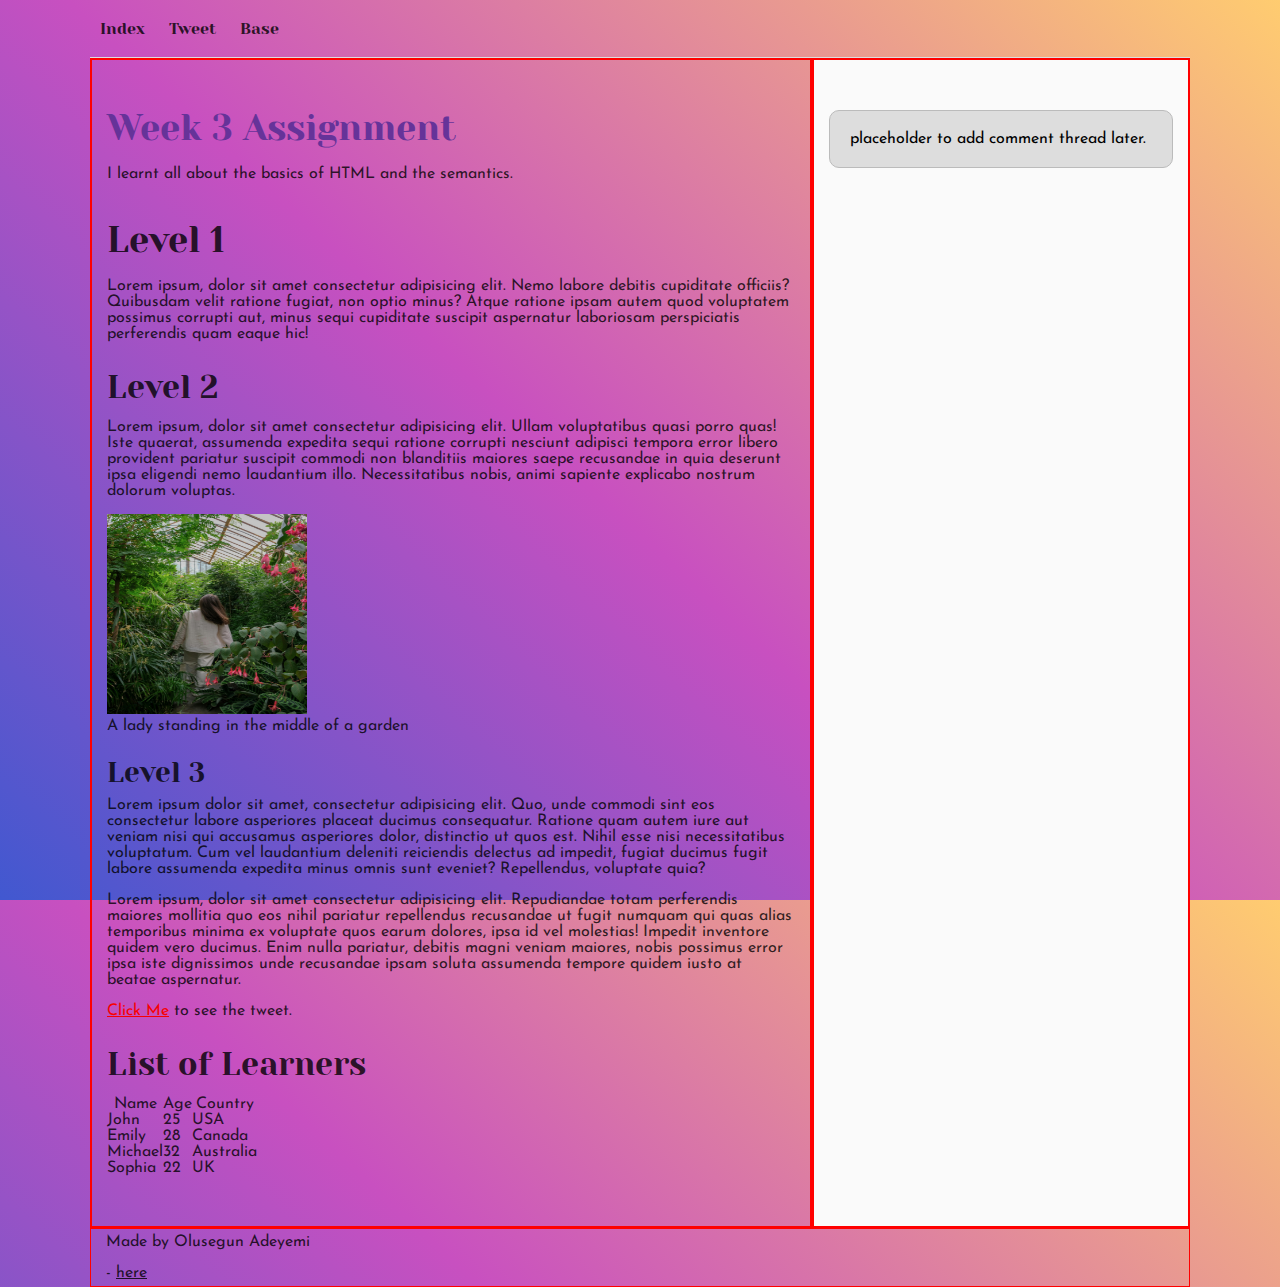
<file: css_basic/index.html>
<!DOCTYPE html>
<html lang="en">
<head>
    <meta charset="UTF-8">
    <meta name="viewport" content="width=device-width, initial-scale=1.0">
    <title>My First HTML Practice</title>
    <link rel="stylesheet" href="styles.css">
    <link rel="stylesheet" href="base.css">
    <style>
        img {
            width: 200px;
            height: 200px;
        }
    </style>
</head>
<body class="works_on_smartphone">
    <header>
        <nav>
            <ul>
                <li><a href="index.html">Index</a></li>
                <li><a href="tweets.html">Tweet</a></li>
                <li><a href="base_index.html">Base</a></li>
            </ul>
        </nav>
    </header>

    <main>
        <article>
            <h1 class="title">Week 3 Assignment</h1>
            <p>I learnt all about the basics of HTML and the semantics.</p>

            <h1>Level 1</h1>
            <p>Lorem ipsum, dolor sit amet consectetur adipisicing elit. Nemo labore debitis cupiditate officiis? Quibusdam velit ratione fugiat, non optio minus? Atque ratione ipsam autem quod voluptatem possimus corrupti aut, minus sequi cupiditate suscipit aspernatur laboriosam perspiciatis perferendis quam eaque hic!</p>

            <h2>Level 2</h2>
            <p>Lorem ipsum, dolor sit amet consectetur adipisicing elit. Ullam voluptatibus quasi porro quas! Iste quaerat, assumenda expedita sequi ratione corrupti nesciunt adipisci tempora error libero provident pariatur suscipit commodi non blanditiis maiores saepe recusandae in quia deserunt ipsa eligendi nemo laudantium illo. Necessitatibus nobis, animi sapiente explicabo nostrum dolorum voluptas.</p>
            <figure>
                <a href="https://images.pexels.com/photos/11154667/pexels-photo-11154667.jpeg?auto=compress&cs=tinysrgb&w=1260&h=750&dpr=2"></a>
                <img src="garden.jpg" alt="A garden">
                <figcaption>A lady standing in the middle of a garden</figcaption>
            </figure>
    
            <h3>Level 3</h3>
            <p>Lorem ipsum dolor sit amet, consectetur adipisicing elit. Quo, unde commodi sint eos consectetur labore asperiores placeat ducimus consequatur. Ratione quam autem iure aut veniam nisi qui accusamus asperiores dolor, distinctio ut quos est. Nihil esse nisi necessitatibus voluptatum. Cum vel laudantium deleniti reiciendis delectus ad impedit, fugiat ducimus fugit labore assumenda expedita minus omnis sunt eveniet? Repellendus, voluptate quia?</p>
            <p>Lorem ipsum, dolor sit amet consectetur adipisicing elit. Repudiandae totam perferendis maiores mollitia quo eos nihil pariatur repellendus recusandae ut fugit numquam qui quas alias temporibus minima ex voluptate quos earum dolores, ipsa id vel molestias! Impedit inventore quidem vero ducimus. Enim nulla pariatur, debitis magni veniam maiores, nobis possimus error ipsa iste dignissimos unde recusandae ipsam soluta assumenda tempore quidem iusto at beatae aspernatur.</p>

            <p><a href="tweets.html">Click Me</a> to see the tweet.</p>

            <h2>List of Learners</h2>
            <table>
                <thead>
                    <tr>
                        <th>Name</th>
                        <th>Age</th>
                        <th>Country</th>
                    </tr>
                </thead>

                <tbody>
                    <tr>
                        <td>John</td>
                        <td>25</td>
                        <td>USA</td>
                    </tr>
                    <tr>
                        <td>Emily</td>
                        <td>28</td>
                        <td>Canada</td>
                    </tr>
                    <tr>
                        <td>Michael</td>
                        <td>32</td>
                        <td>Australia</td>
                    </tr>
                    <tr>
                        <td>Sophia</td>
                        <td>22</td>
                        <td>UK</td>
                    </tr>
                </tbody>
            </table>
        </article>

        <aside>
            <p>placeholder to add comment thread later.</p>
        </aside>
        
    </main>


    <footer>
        <p>Made by Olusegun Adeyemi</p> - <a href="https://github.com/Olusegun-dev/My_First_Portfolio" target="_blank">here</a>
    </footer>
</body>
</html>
</file>
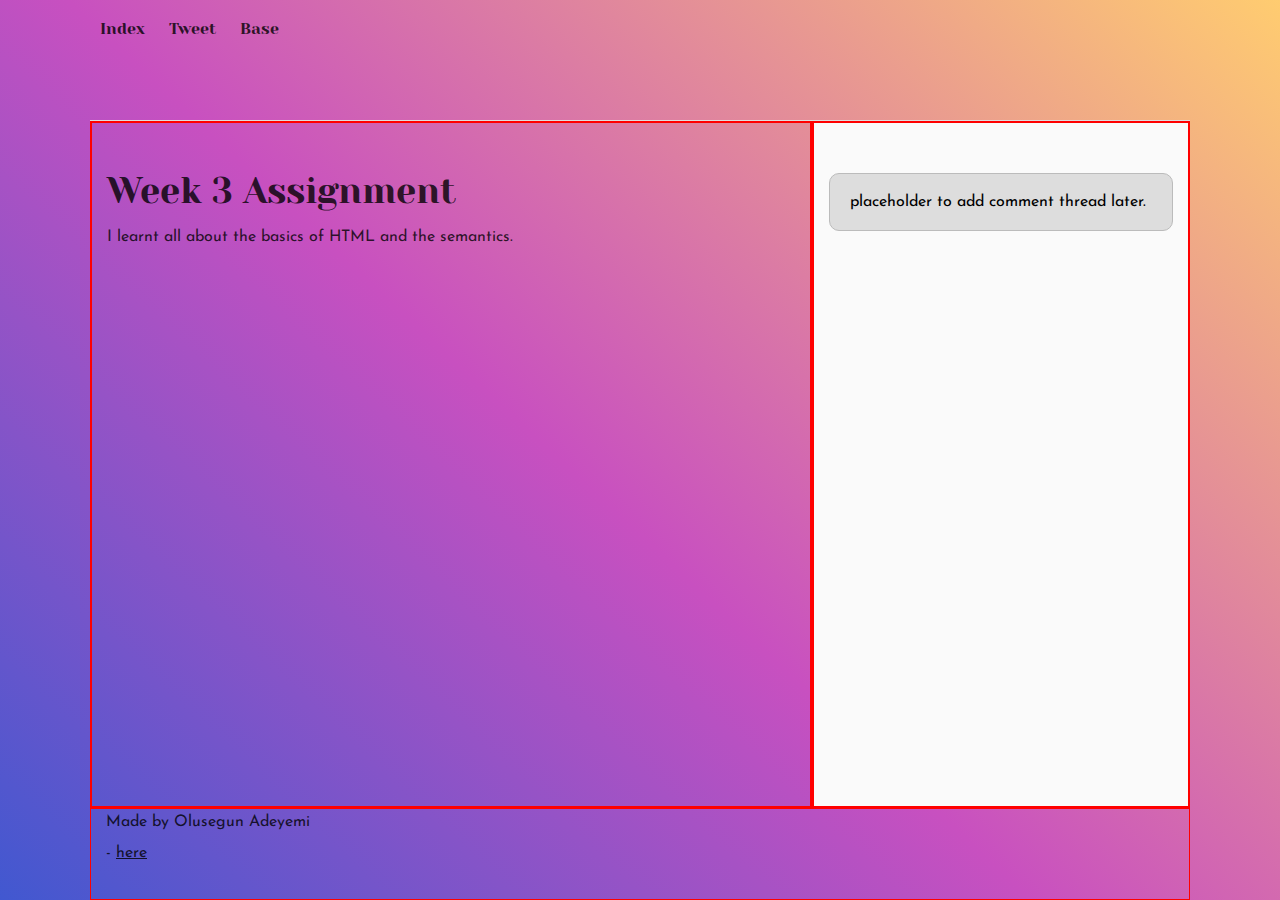
<file: css_basic/base_index.html>
<!DOCTYPE html>
<html lang="en">
<head>
    <meta charset="UTF-8">
    <meta name="viewport" content="width=device-width, initial-scale=1.0">
    <title>My First HTML Practice</title>
    <link rel="stylesheet" href="styles.css">
    <link rel="stylesheet" href="base.css">
</head>
<body class="works_on_smartphone">
    <header>
        <nav>
            <ul>
                <li><a href="index.html">Index</a></li>
                <li><a href="tweets.html">Tweet</a></li>
                <li><a href="base_index.html">Base</a></li>
            </ul>
        </nav>
    </header>

    <main>
        <article>
            <h1>Week 3 Assignment</h1>
            <p>I learnt all about the basics of HTML and the semantics.</p>
        </article>

        <aside>
            <p>placeholder to add comment thread later.</p>
        </aside>

    </main>


    <footer>
        <p>Made by Olusegun Adeyemi</p> - <a href="https://github.com/Olusegun-dev/My_First_Portfolio" target="_blank">here</a>
    </footer>
</body>
</html>
</file>
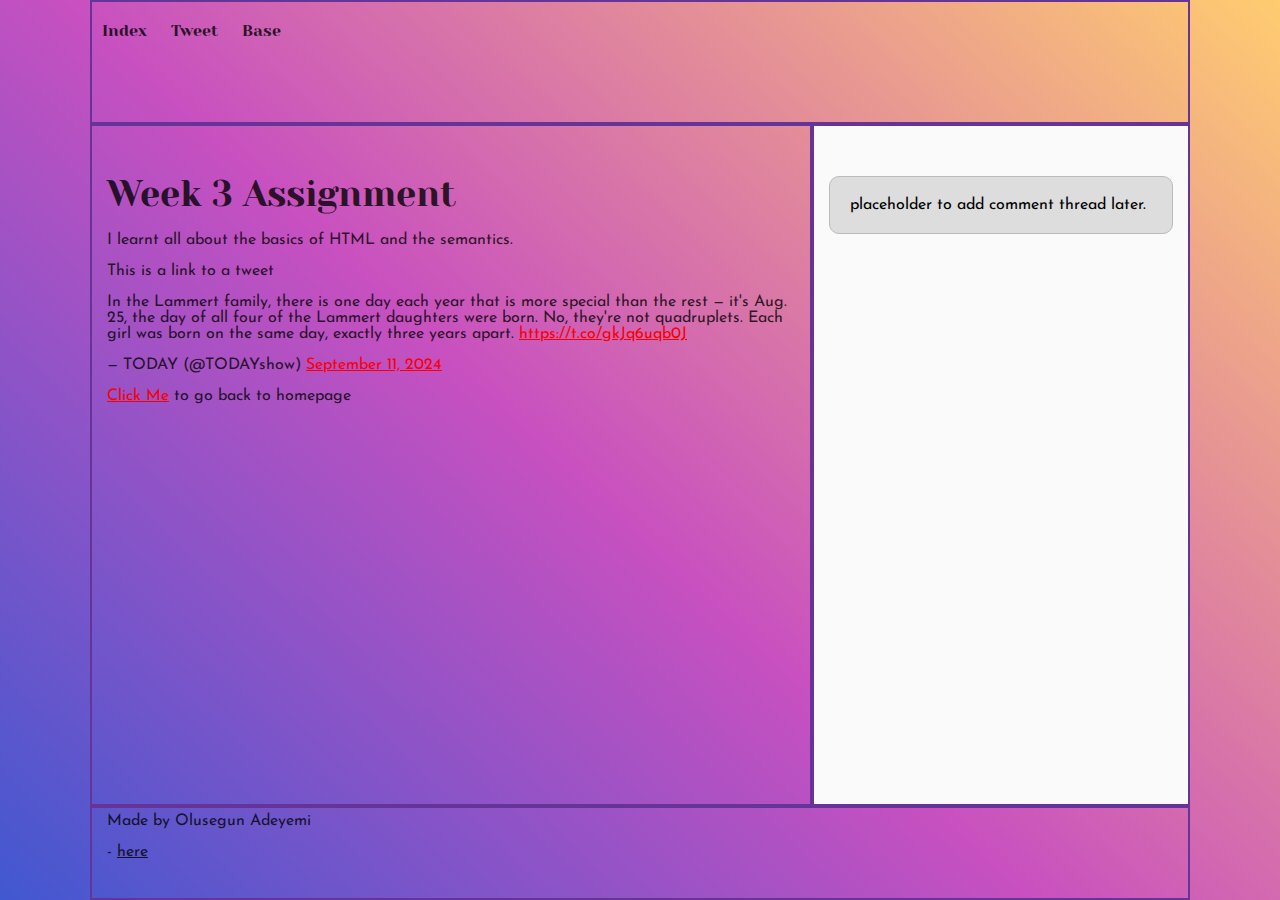
<file: css_basic/tweets.html>
<!DOCTYPE html>
<html lang="en">
<head>
    <meta charset="UTF-8">
    <meta name="viewport" content="width=device-width, initial-scale=1.0">
    <title>My First HTML Practice</title>
    <link rel="stylesheet" href="base.css">
    <link rel="stylesheet" href="styles.css">
</head>
<body class="works_on_smartphone">
    <header>
        <nav>
            <ul>
                <li><a href="index.html">Index</a></li>
                <li><a href="tweets.html">Tweet</a></li>
                <li><a href="base_index.html">Base</a></li>
            </ul>
        </nav>
    </header>

    <main>
        <article>
            <h1>Week 3 Assignment</h1>
            <p>I learnt all about the basics of HTML and the semantics.</p>

            <p>This is a link to a tweet <blockquote class="twitter-tweet"><p lang="en" dir="ltr">In the Lammert family, there is one day each year that is more special than the rest — it&#39;s Aug. 25, the day of all four of the Lammert daughters were born. No, they&#39;re not quadruplets. Each girl was born on the same day, exactly three years apart. <a href="https://t.co/gkJq6uqb0J">https://t.co/gkJq6uqb0J</a></p>&mdash; TODAY (@TODAYshow) <a href="https://twitter.com/TODAYshow/status/1834004153820926418?ref_src=twsrc%5Etfw">September 11, 2024</a></blockquote> <script async src="https://platform.twitter.com/widgets.js" charset="utf-8"></script></p>

            <p><a href="index.html">Click Me</a> to go back to homepage</p>
        </article>

        <aside>
            <p>placeholder to add comment thread later.</p>
        </aside>

    </main>


    <footer>
        <p>Made by Olusegun Adeyemi</p> - <a href="https://github.com/Olusegun-dev/My_First_Portfolio" target="_blank">here</a>
    </footer>
</body>
</html>
</file>
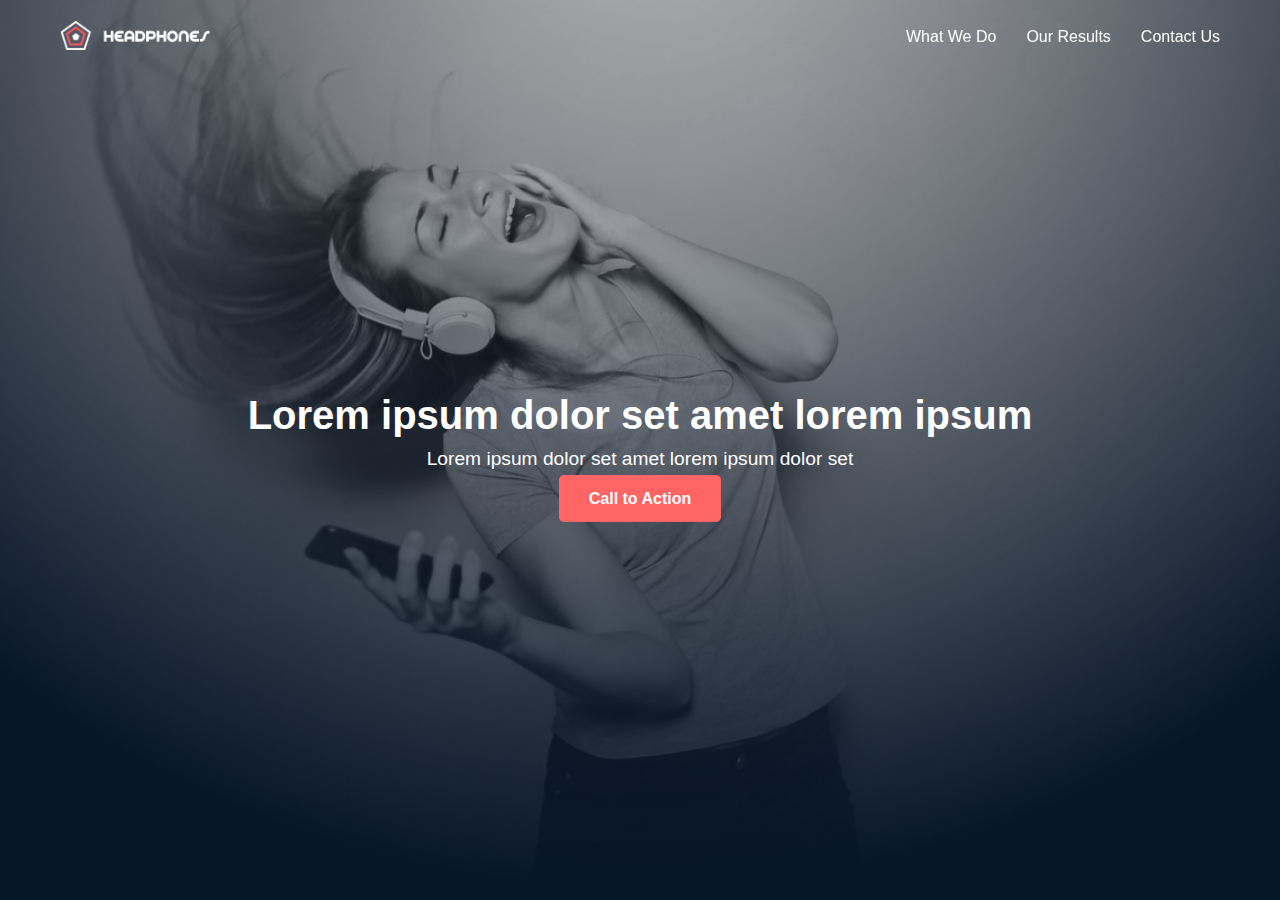
<file: headphones/0-index.html>
<!DOCTYPE html>
<html lang="en">
<head>
   <meta charset="UTF-8">
   <meta name="viewport" content="width=device-width, initial-scale=1.0">
   <link rel="stylesheet" href="0-styles.css">
   <title>Headphones Landing Page</title>
</head>
<body>
   <header class="main-header">
       <div class="container">
           <div class="logo">
               <a href="#"><img src="images/logo_headphones.png" alt="Headphones Logo"></a>
           </div>
           <nav class="main-nav">
               <ul>
                   <li><a href="#what-we-do">What We Do</a></li>
                   <li><a href="#our-results">Our Results</a></li>
                   <li><a href="#contact-us">Contact Us</a></li>
               </ul>
           </nav>
           <div class="mobile-menu">
               <a href="#"><img src="images/logo_headphones.png" alt="Menu"></a>
           </div>
       </div>
   </header>



   <section class="hero" style="background-image: url('images/headphones_hero_1.jpg'); background-size: cover; background-position: center; height: 100vh;">
       <div class="hero-content">
           <h1>Lorem ipsum dolor set amet lorem ipsum</h1>
           <p>Lorem ipsum dolor set amet lorem ipsum dolor set</p>
           <a href="#call-to-action" class="cta-btn">Call to Action</a>
       </div>
   </section>
</body>
</html>
</file>
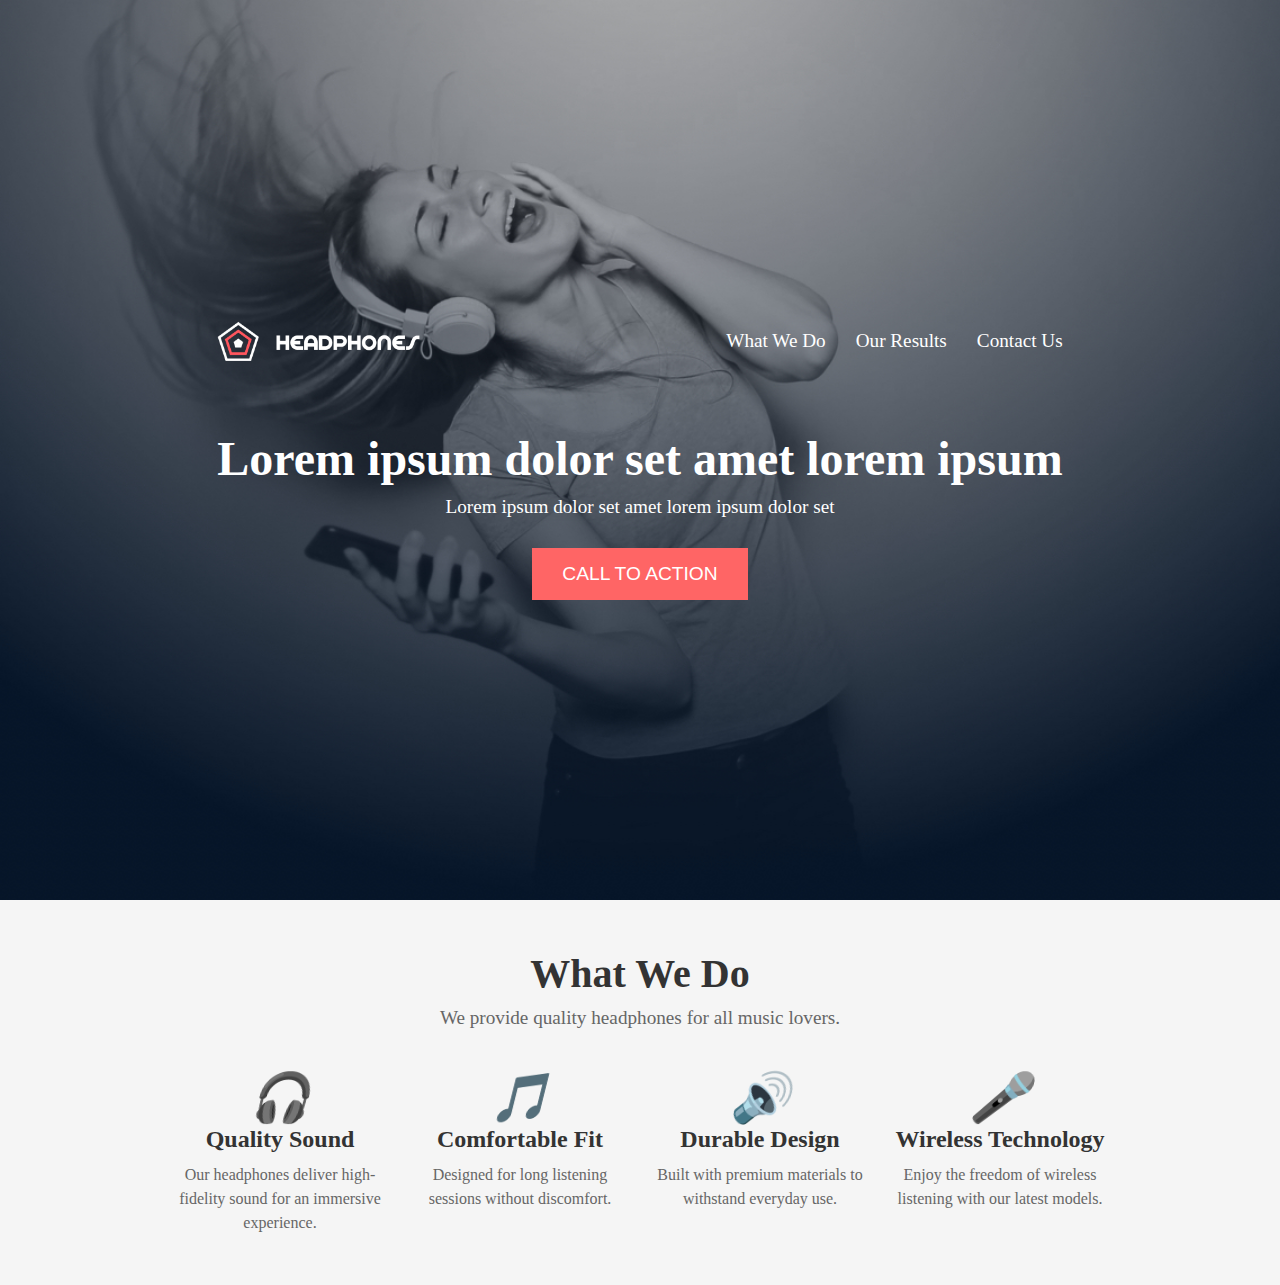
<file: headphones/1-index.html>
<!DOCTYPE html>
<html lang="en">
<head>
    <meta charset="UTF-8">
    <meta name="viewport" content="width=device-width, initial-scale=1.0">
    <link rel="stylesheet" href="1-styles.css">
    <title>Headphones</title>
</head>
<body>

    <!-- Header Section -->
    <header>
        <div class="container">
            <nav>
                <img src="images/logo_headphones.png" alt="Logo" class="logo">
                <ul class="nav-links">
                    <li><a href="#what-we-do">What We Do</a></li>
                    <li><a href="#results">Our Results</a></li>
                    <li><a href="#contact">Contact Us</a></li>
                </ul>
            </nav>
            <div class="hero-content">
                <h1>Lorem ipsum dolor set amet lorem ipsum</h1>
                <p>Lorem ipsum dolor set amet lorem ipsum dolor set</p>
                <button class="cta-button">CALL TO ACTION</button>
            </div>
        </div>
    </header>

    <!-- What We Do Section -->
    <section class="what-we-do" id="what-we-do">
        <div class="container">
            <h2>What We Do</h2>
            <p class="section-description">We provide quality headphones for all music lovers.</p>
            <div class="services">
                <div class="service">
                    <i class="service-icon">🎧</i> 
                    <h3>Quality Sound</h3>
                    <p>Our headphones deliver high-fidelity sound for an immersive experience.</p>
                </div>
                <div class="service">
                    <i class="service-icon">🎵</i> 
                    <h3>Comfortable Fit</h3>
                    <p>Designed for long listening sessions without discomfort.</p>
                </div>
                <div class="service">
                    <i class="service-icon">🔊</i> 
                    <h3>Durable Design</h3>
                    <p>Built with premium materials to withstand everyday use.</p>
                </div>
                <div class="service">
                    <i class="service-icon">🎤</i> 
                    <h3>Wireless Technology</h3>
                    <p>Enjoy the freedom of wireless listening with our latest models.</p>
                </div>
            </div>
        </div>
    </section>

</body>
</html>
</file>
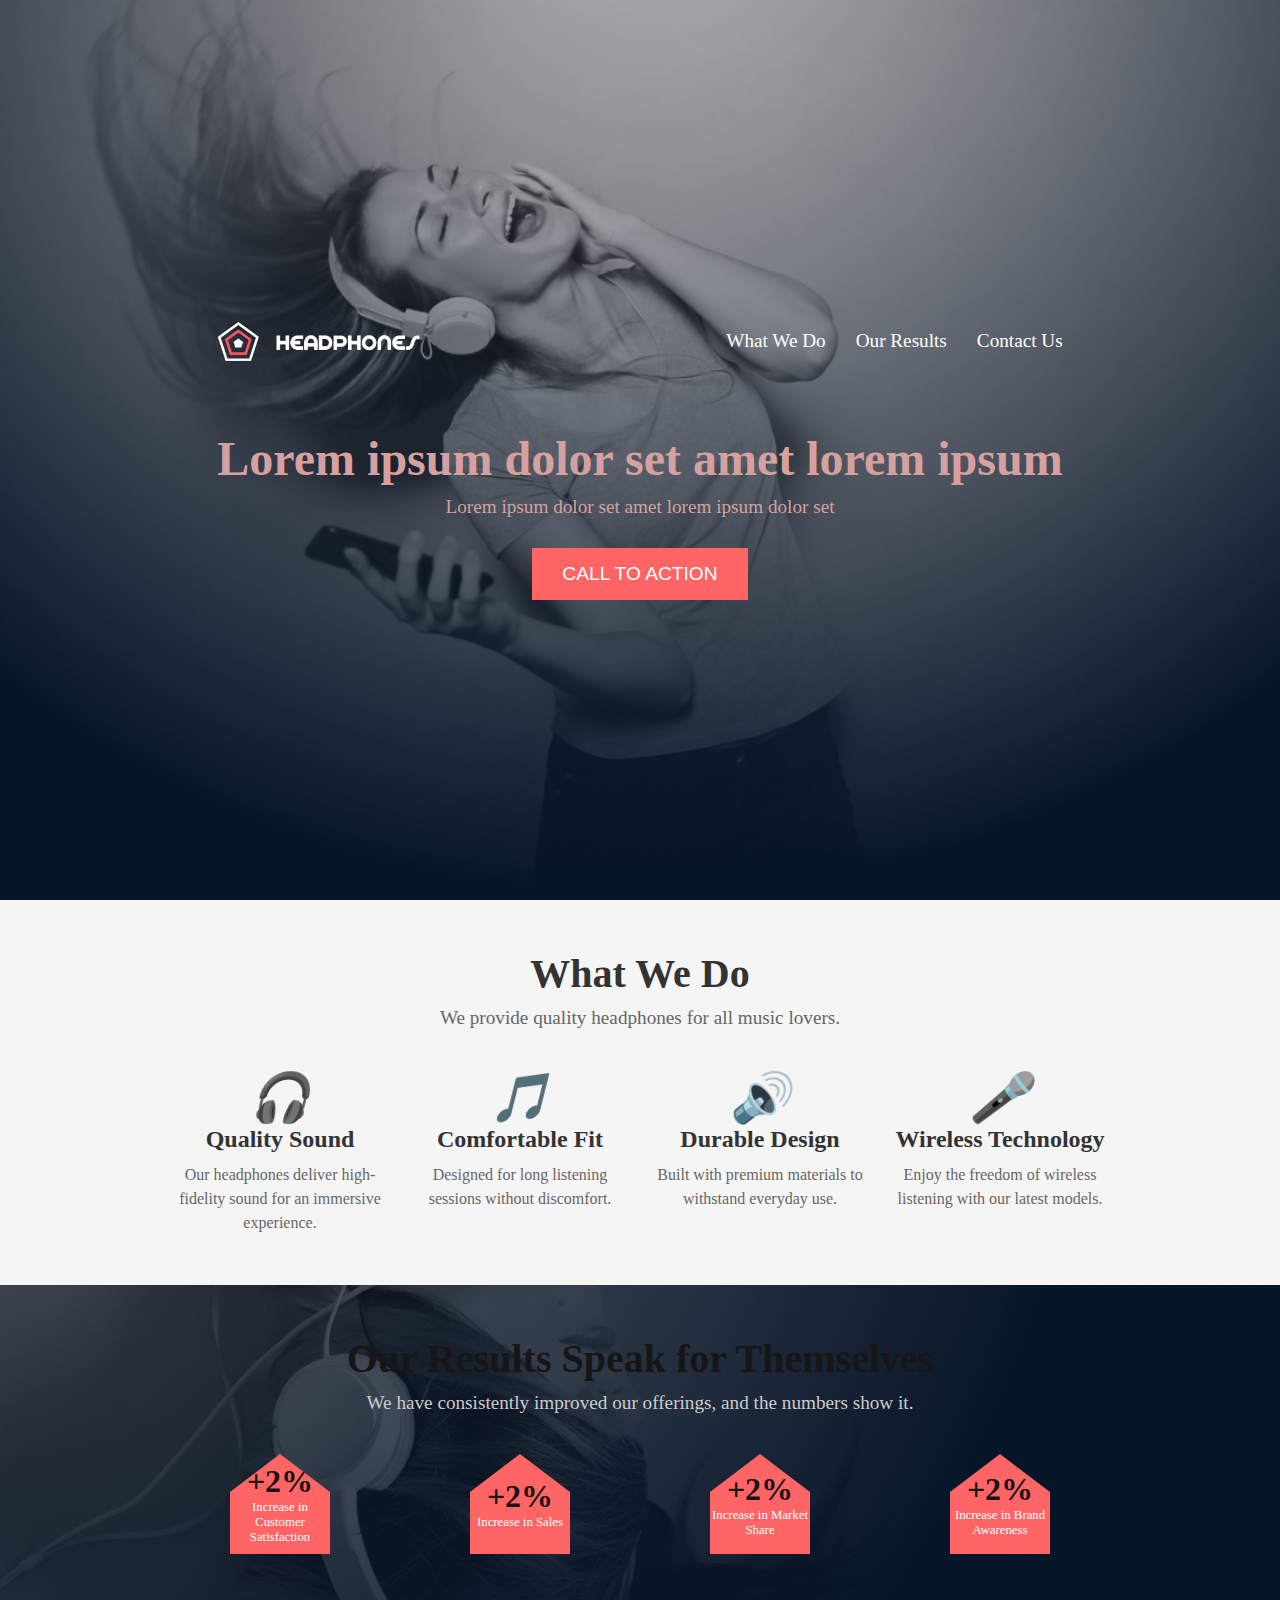
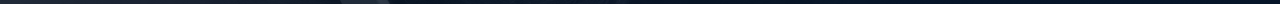
<file: headphones/2-index.html>
<!DOCTYPE html>
<html lang="en">
<head>
    <meta charset="UTF-8">
    <meta name="viewport" content="width=device-width, initial-scale=1.0">
    <link rel="stylesheet" href="2-styles.css">
    <title>Headphones</title>
</head>
<body>

    <!-- Header Section -->
    <header>
        <div class="container">
            <nav>
                <img src="images/logo_headphones.png" alt="Logo" class="logo">
                <ul class="nav-links">
                    <li><a href="#what-we-do">What We Do</a></li>
                    <li><a href="#results">Our Results</a></li>
                    <li><a href="#contact">Contact Us</a></li>
                </ul>
            </nav>
            <div class="hero-content">
                <h1>Lorem ipsum dolor set amet lorem ipsum</h1>
                <p>Lorem ipsum dolor set amet lorem ipsum dolor set</p>
                <button class="cta-button">CALL TO ACTION</button>
            </div>
        </div>
    </header>

    <!-- What We Do Section -->
    <section class="what-we-do" id="what-we-do">
        <div class="container">
            <h2>What We Do</h2>
            <p class="section-description">We provide quality headphones for all music lovers.</p>
            <div class="services">
                <div class="service">
                    <i class="service-icon">🎧</i>
                    <h3>Quality Sound</h3>
                    <p>Our headphones deliver high-fidelity sound for an immersive experience.</p>
                </div>
                <div class="service">
                    <i class="service-icon">🎵</i>
                    <h3>Comfortable Fit</h3>
                    <p>Designed for long listening sessions without discomfort.</p>
                </div>
                <div class="service">
                    <i class="service-icon">🔊</i>
                    <h3>Durable Design</h3>
                    <p>Built with premium materials to withstand everyday use.</p>
                </div>
                <div class="service">
                    <i class="service-icon">🎤</i>
                    <h3>Wireless Technology</h3>
                    <p>Enjoy the freedom of wireless listening with our latest models.</p>
                </div>
            </div>
        </div>
    </section>

    <!-- Our Results Section -->
    <section class="our-results" id="results">
        <div class="results-background">
            <div class="container">
                <h2>Our Results Speak for Themselves</h2>
                <p class="results-description">We have consistently improved our offerings, and the numbers show it.</p>
                <div class="results-pentagons">
                    <div class="pentagon">
                        <div class="pentagon-value">+2%</div>
                        <p class="pentagon-text">Increase in Customer Satisfaction</p>
                    </div>
                    <div class="pentagon">
                        <div class="pentagon-value">+2%</div>
                        <p class="pentagon-text">Increase in Sales</p>
                    </div>
                    <div class="pentagon">
                        <div class="pentagon-value">+2%</div>
                        <p class="pentagon-text">Increase in Market Share</p>
                    </div>
                    <div class="pentagon">
                        <div class="pentagon-value">+2%</div>
                        <p class="pentagon-text">Increase in Brand Awareness</p>
                    </div>
                </div>
            </div>
        </div>
    </section>

</body>
</html>
</file>
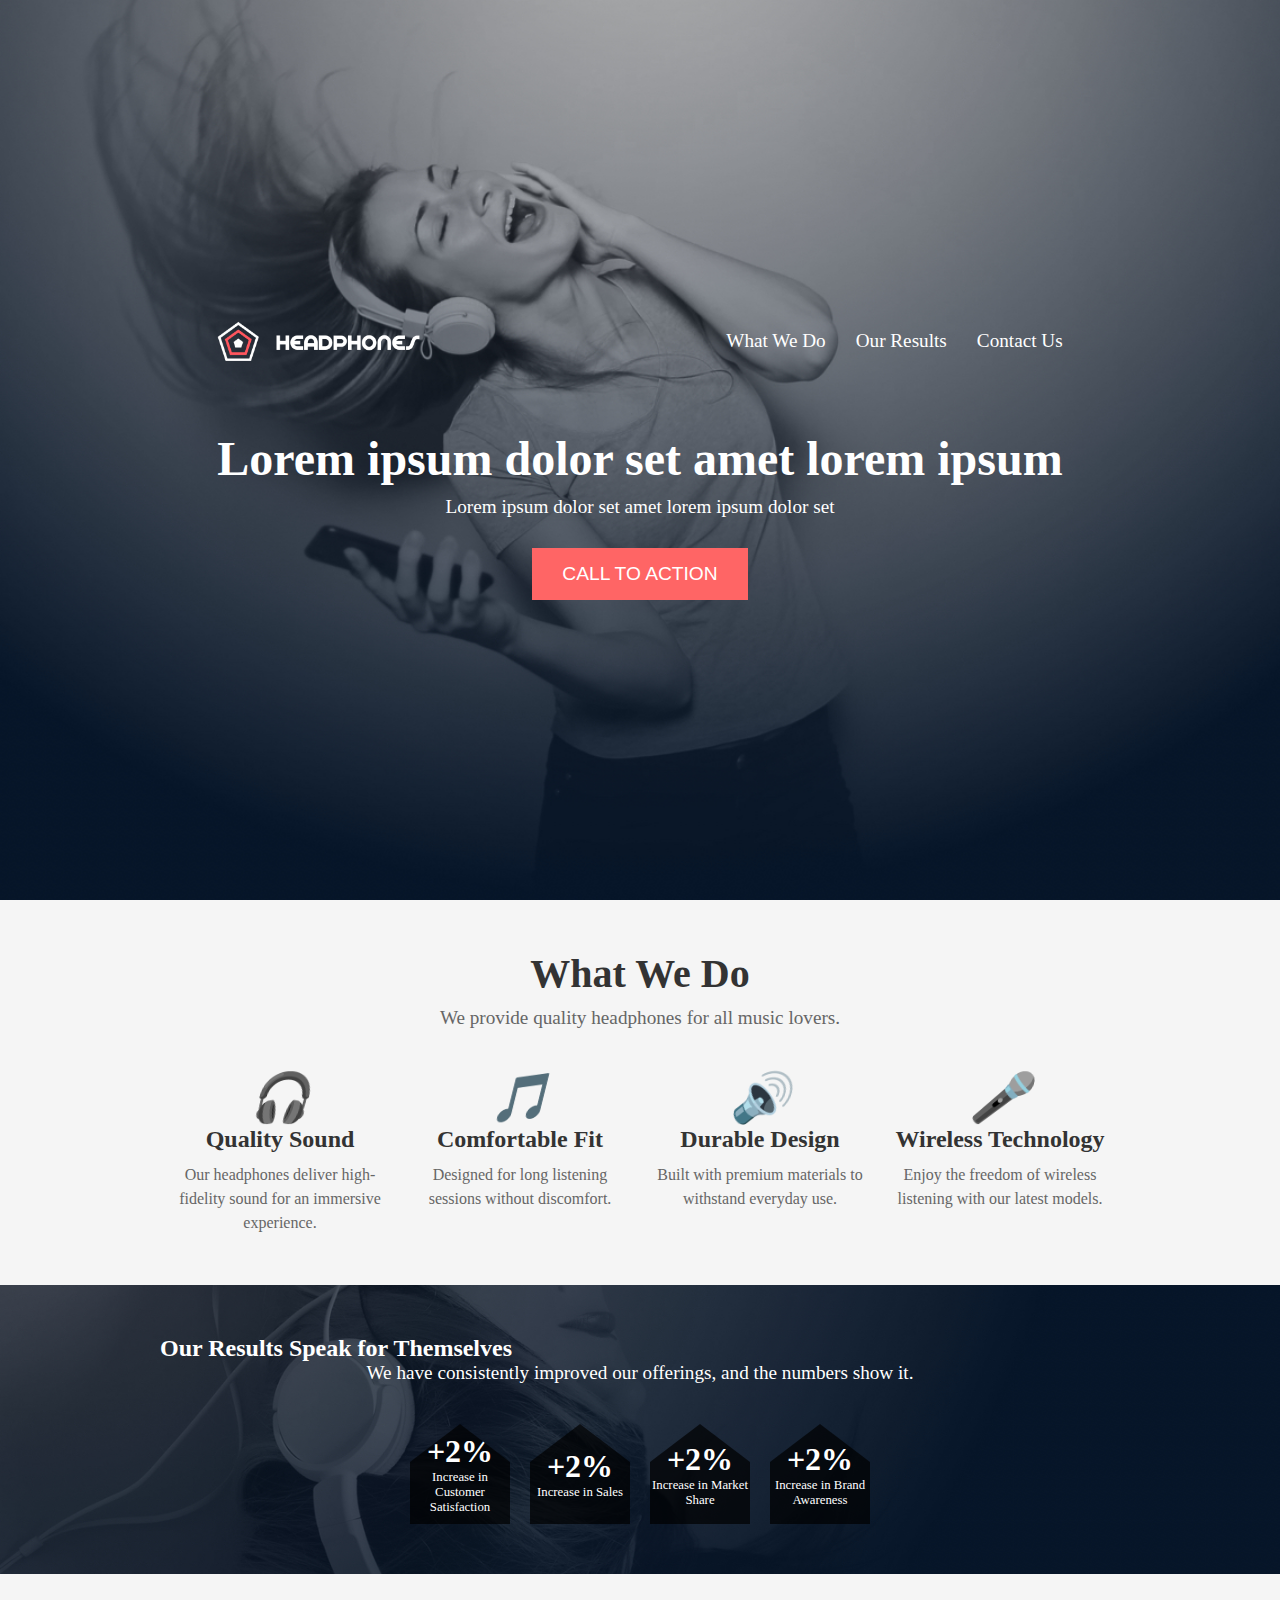
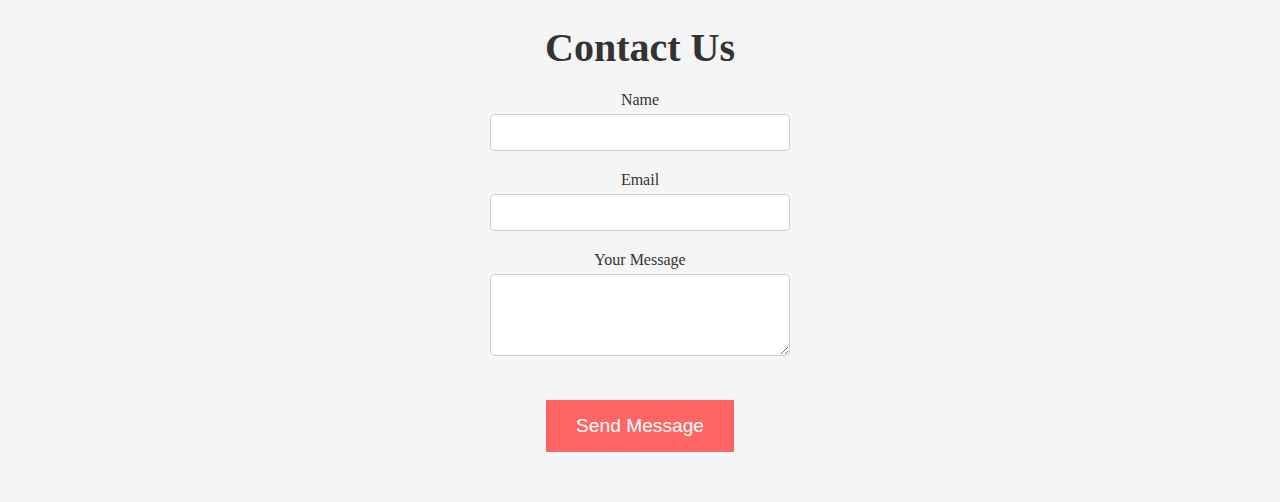
<file: headphones/3-index.html>
<!DOCTYPE html>
<html lang="en">
<head>
    <meta charset="UTF-8">
    <meta name="viewport" content="width=device-width, initial-scale=1.0">
    <link rel="stylesheet" href="3-styles.css">
    <title>Headphones</title>
</head>
<body>

    <!-- Header Section -->
    <header>
        <div class="container">
            <nav>
                <img src="images/logo_headphones.png" alt="Logo" class="logo">
                <ul class="nav-links">
                    <li><a href="#what-we-do">What We Do</a></li>
                    <li><a href="#results">Our Results</a></li>
                    <li><a href="#contact">Contact Us</a></li>
                </ul>
            </nav>
            <div class="hero-content">
                <h1>Lorem ipsum dolor set amet lorem ipsum</h1>
                <p>Lorem ipsum dolor set amet lorem ipsum dolor set</p>
                <button class="cta-button">CALL TO ACTION</button>
            </div>
        </div>
    </header>

    <!-- What We Do Section -->
    <section class="what-we-do" id="what-we-do">
        <div class="container">
            <h2>What We Do</h2>
            <p class="section-description">We provide quality headphones for all music lovers.</p>
            <div class="services">
                <div class="service">
                    <i class="service-icon">🎧</i>
                    <h3>Quality Sound</h3>
                    <p>Our headphones deliver high-fidelity sound for an immersive experience.</p>
                </div>
                <div class="service">
                    <i class="service-icon">🎵</i>
                    <h3>Comfortable Fit</h3>
                    <p>Designed for long listening sessions without discomfort.</p>
                </div>
                <div class="service">
                    <i class="service-icon">🔊</i>
                    <h3>Durable Design</h3>
                    <p>Built with premium materials to withstand everyday use.</p>
                </div>
                <div class="service">
                    <i class="service-icon">🎤</i>
                    <h3>Wireless Technology</h3>
                    <p>Enjoy the freedom of wireless listening with our latest models.</p>
                </div>
            </div>
        </div>
    </section>

    <!-- Our Results Section -->
    <section class="our-results" id="results">
        <div class="results-background">
            <div class="container">
                <h2>Our Results Speak for Themselves</h2>
                <p class="results-description">We have consistently improved our offerings, and the numbers show it.</p>
                <div class="results-pentagons">
                    <div class="pentagon">
                        <div class="pentagon-value">+2%</div>
                        <p class="pentagon-text">Increase in Customer Satisfaction</p>
                    </div>
                    <div class="pentagon">
                        <div class="pentagon-value">+2%</div>
                        <p class="pentagon-text">Increase in Sales</p>
                    </div>
                    <div class="pentagon">
                        <div class="pentagon-value">+2%</div>
                        <p class="pentagon-text">Increase in Market Share</p>
                    </div>
                    <div class="pentagon">
                        <div class="pentagon-value">+2%</div>
                        <p class="pentagon-text">Increase in Brand Awareness</p>
                    </div>
                </div>
            </div>
        </div>
    </section>

    <!-- Contact Us Section -->
    <section class="contact-us" id="contact">
        <div class="container">
            <h2>Contact Us</h2>
            <form class="contact-form">
                <div class="form-group">
                    <label for="name">Name</label>
                    <input type="text" id="name" name="name" required>
                </div>
                <div class="form-group">
                    <label for="email">Email</label>
                    <input type="email" id="email" name="email" required>
                </div>
                <div class="form-group">
                    <label for="message">Your Message</label>
                    <textarea id="message" name="message" rows="4" required></textarea>
                </div>
                <button type="submit" class="cta-button">Send Message</button>
            </form>
        </div>
    </section>

</body>
</html>
</file>
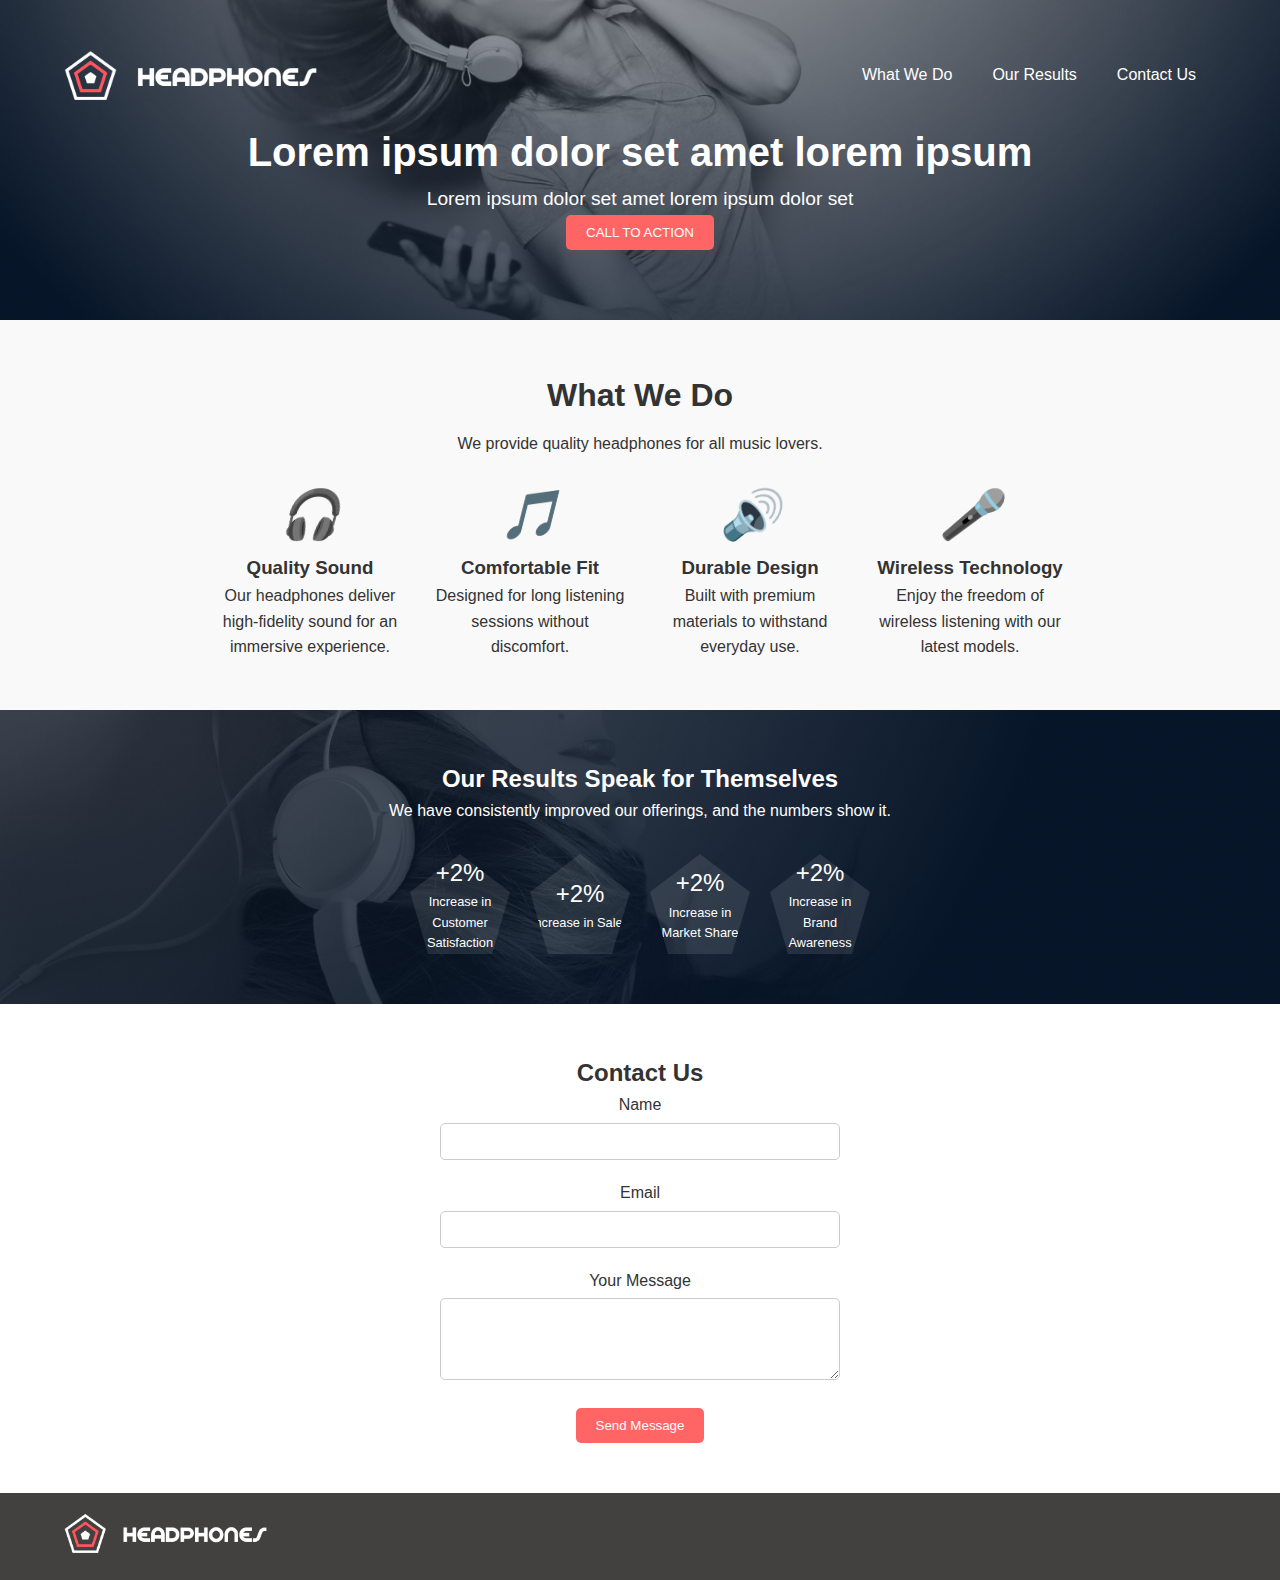
<file: headphones/4-index.html>
<!DOCTYPE html>
<html lang="en">
<head>
    <meta charset="UTF-8">
    <meta name="viewport" content="width=device-width, initial-scale=1.0">
    <link rel="stylesheet" href="4-styles.css">
    <title>Headphones</title>
</head>
<body>

    <!-- Header Section -->
    <header>
        <div class="container">
            <nav>
                <img src="images/logo_headphones.png" alt="Logo" class="logo">
                <ul class="nav-links">
                    <li><a href="#what-we-do">What We Do</a></li>
                    <li><a href="#results">Our Results</a></li>
                    <li><a href="#contact">Contact Us</a></li>
                </ul>
            </nav>
            <div class="hero-content">
                <h1>Lorem ipsum dolor set amet lorem ipsum</h1>
                <p>Lorem ipsum dolor set amet lorem ipsum dolor set</p>
                <button class="cta-button">CALL TO ACTION</button>
            </div>
        </div>
    </header>

    <!-- What We Do Section -->
    <section class="what-we-do" id="what-we-do">
        <div class="container">
            <h2>What We Do</h2>
            <p class="section-description">We provide quality headphones for all music lovers.</p>
            <div class="services">
                <div class="service">
                    <i class="service-icon">🎧</i>
                    <h3>Quality Sound</h3>
                    <p>Our headphones deliver high-fidelity sound for an immersive experience.</p>
                </div>
                <div class="service">
                    <i class="service-icon">🎵</i>
                    <h3>Comfortable Fit</h3>
                    <p>Designed for long listening sessions without discomfort.</p>
                </div>
                <div class="service">
                    <i class="service-icon">🔊</i>
                    <h3>Durable Design</h3>
                    <p>Built with premium materials to withstand everyday use.</p>
                </div>
                <div class="service">
                    <i class="service-icon">🎤</i>
                    <h3>Wireless Technology</h3>
                    <p>Enjoy the freedom of wireless listening with our latest models.</p>
                </div>
            </div>
        </div>
    </section>

    <!-- Our Results Section -->
    <section class="our-results" id="results">
        <div class="results-background">
            <div class="container">
                <h2>Our Results Speak for Themselves</h2>
                <p class="results-description">We have consistently improved our offerings, and the numbers show it.</p>
                <div class="results-pentagons">
                    <div class="pentagon">
                        <div class="pentagon-value">+2%</div>
                        <p class="pentagon-text">Increase in Customer Satisfaction</p>
                    </div>
                    <div class="pentagon">
                        <div class="pentagon-value">+2%</div>
                        <p class="pentagon-text">Increase in Sales</p>
                    </div>
                    <div class="pentagon">
                        <div class="pentagon-value">+2%</div>
                        <p class="pentagon-text">Increase in Market Share</p>
                    </div>
                    <div class="pentagon">
                        <div class="pentagon-value">+2%</div>
                        <p class="pentagon-text">Increase in Brand Awareness</p>
                    </div>
                </div>
            </div>
        </div>
    </section>

    <!-- Contact Us Section -->
    <section class="contact-us" id="contact">
        <div class="container">
            <h2>Contact Us</h2>
            <form class="contact-form">
                <div class="form-group">
                    <label for="name">Name</label>
                    <input type="text" id="name" name="name" required>
                </div>
                <div class="form-group">
                    <label for="email">Email</label>
                    <input type="email" id="email" name="email" required>
                </div>
                <div class="form-group">
                    <label for="message">Your Message</label>
                    <textarea id="message" name="message" rows="4" required></textarea>
                </div>
                <button type="submit" class="cta-button">Send Message</button>
            </form>
        </div>
    </section>

    <!-- Footer Section -->
    <footer>
        <div class="container">
            <img src="images/logo_headphones.png" alt="Logo" class="footer-logo"> <!-- Replace with your logo file -->
            <div class="social-media">
                <a href="https://facebook.com" target="_blank"><i class="fab fa-facebook-f"></i></a>
                <a href="https://twitter.com" target="_blank"><i class="fab fa-twitter"></i></a>
                <a href="https://instagram.com" target="_blank"><i class="fab fa-instagram"></i></a>
                <a href="https://linkedin.com" target="_blank"><i class="fab fa-linkedin-in"></i></a>
            </div>
        </div>
    </footer>

</body>
</html>
</file>
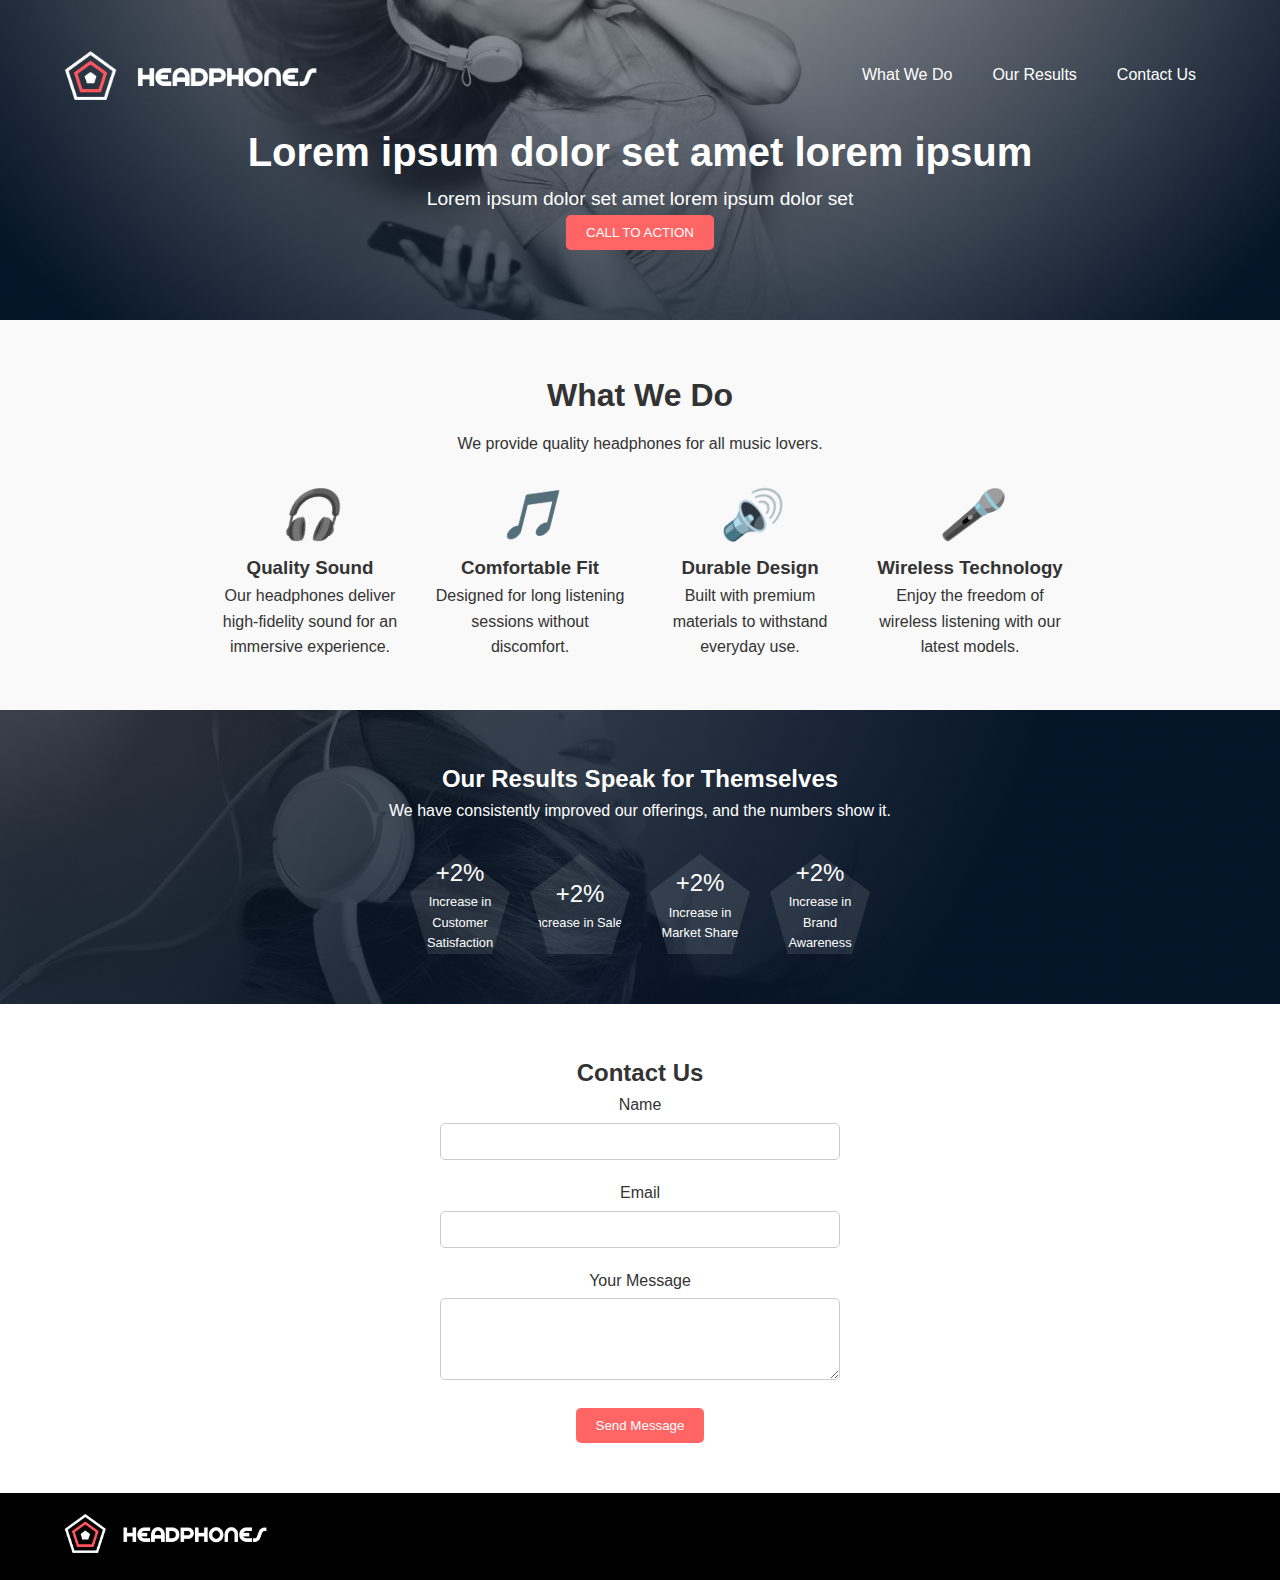
<file: headphones/6-index.html>
<!DOCTYPE html>
<html lang="en">
<head>
    <meta charset="UTF-8">
    <meta name="viewport" content="width=device-width, initial-scale=1.0">
    <link rel="stylesheet" href="6-styles.css">
    <title>Headphones</title>
</head>
<body>

    <!-- Header Section -->
    <header>
        <div class="container">
            <nav>
                <img src="images/logo_headphones.png" alt="Logo" class="logo">
                <ul class="nav-links">
                    <li><a href="#what-we-do">What We Do</a></li>
                    <li><a href="#results">Our Results</a></li>
                    <li><a href="#contact">Contact Us</a></li>
                </ul>
            </nav>
            <div class="hero-content">
                <h1>Lorem ipsum dolor set amet lorem ipsum</h1>
                <p>Lorem ipsum dolor set amet lorem ipsum dolor set</p>
                <button class="cta-button">CALL TO ACTION</button>
            </div>
        </div>
    </header>

    <!-- What We Do Section -->
    <section class="what-we-do" id="what-we-do">
        <div class="container">
            <h2>What We Do</h2>
            <p class="section-description">We provide quality headphones for all music lovers.</p>
            <div class="services">
                <div class="service">
                    <i class="service-icon">🎧</i>
                    <h3>Quality Sound</h3>
                    <p>Our headphones deliver high-fidelity sound for an immersive experience.</p>
                </div>
                <div class="service">
                    <i class="service-icon">🎵</i>
                    <h3>Comfortable Fit</h3>
                    <p>Designed for long listening sessions without discomfort.</p>
                </div>
                <div class="service">
                    <i class="service-icon">🔊</i>
                    <h3>Durable Design</h3>
                    <p>Built with premium materials to withstand everyday use.</p>
                </div>
                <div class="service">
                    <i class="service-icon">🎤</i>
                    <h3>Wireless Technology</h3>
                    <p>Enjoy the freedom of wireless listening with our latest models.</p>
                </div>
            </div>
        </div>
    </section>

    <!-- Our Results Section -->
    <section class="our-results" id="results">
        <div class="results-background">
            <div class="container">
                <h2>Our Results Speak for Themselves</h2>
                <p class="results-description">We have consistently improved our offerings, and the numbers show it.</p>
                <div class="results-pentagons">
                    <div class="pentagon">
                        <div class="pentagon-value">+2%</div>
                        <p class="pentagon-text">Increase in Customer Satisfaction</p>
                    </div>
                    <div class="pentagon">
                        <div class="pentagon-value">+2%</div>
                        <p class="pentagon-text">Increase in Sales</p>
                    </div>
                    <div class="pentagon">
                        <div class="pentagon-value">+2%</div>
                        <p class="pentagon-text">Increase in Market Share</p>
                    </div>
                    <div class="pentagon">
                        <div class="pentagon-value">+2%</div>
                        <p class="pentagon-text">Increase in Brand Awareness</p>
                    </div>
                </div>
            </div>
        </div>
    </section>

    <!-- Contact Us Section -->
    <section class="contact-us" id="contact">
        <div class="container">
            <h2>Contact Us</h2>
            <form class="contact-form">
                <div class="form-group">
                    <label for="name">Name</label>
                    <input type="text" id="name" name="name" required>
                </div>
                <div class="form-group">
                    <label for="email">Email</label>
                    <input type="email" id="email" name="email" required>
                </div>
                <div class="form-group">
                    <label for="message">Your Message</label>
                    <textarea id="message" name="message" rows="4" required></textarea>
                </div>
                <button type="submit" class="cta-button">Send Message</button>
            </form>
        </div>
    </section>

    <!-- Footer Section -->
    <footer>
        <div class="container">
            <img src="images/logo_headphones.png" alt="Logo" class="footer-logo">
            <div class="social-media">
                <a href="https://facebook.com" target="_blank"><i class="fab fa-facebook-f"></i></a>
                <a href="https://twitter.com" target="_blank"><i class="fab fa-twitter"></i></a>
                <a href="https://instagram.com" target="_blank"><i class="fab fa-instagram"></i></a>
                <a href="https://linkedin.com" target="_blank"><i class="fab fa-linkedin-in"></i></a>
            </div>
        </div>
    </footer>

</body>
</html>
</file>
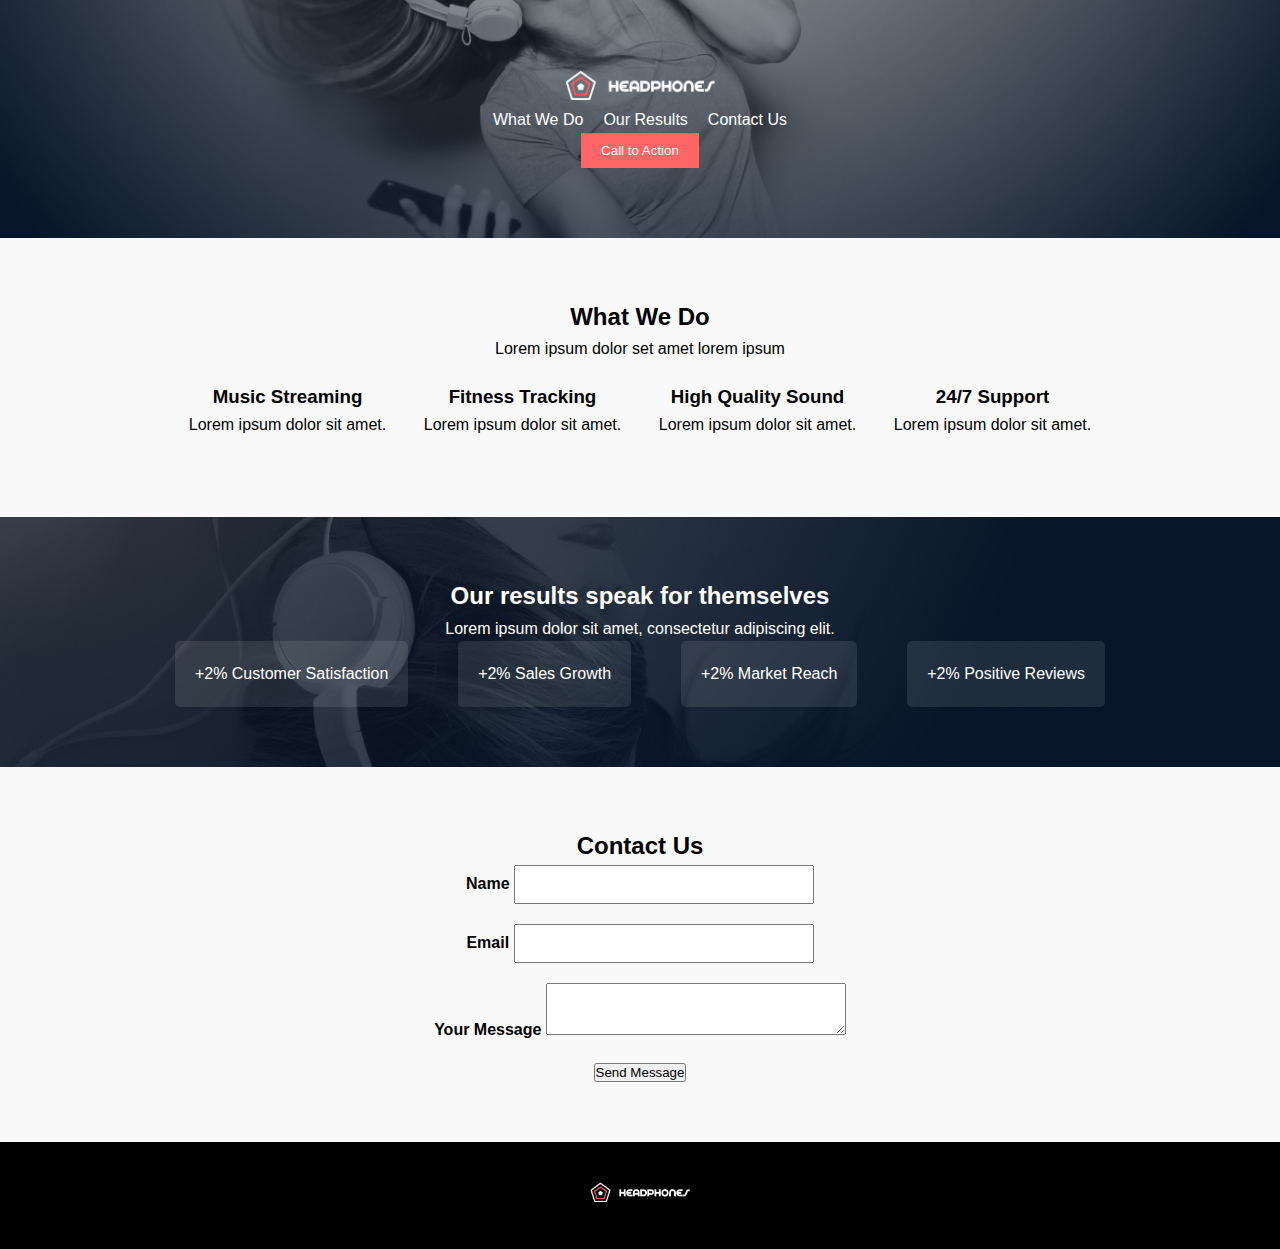
<file: headphones/7-index.html>
<!DOCTYPE html>
<html lang="en">
<head>
    <meta charset="UTF-8">
    <meta name="viewport" content="width=device-width, initial-scale=1.0">
    <link rel="stylesheet" href="7-styles.css"> <!-- Link to the external CSS file -->
    <title>Headphones Web Page</title>
</head>
<body>
    <header>
        <div class="container">
            <img src="images/logo_headphones.png" alt="Logo" class="logo">
            <nav>
                <ul>
                    <li><a href="#what-we-do">What We Do</a></li>
                    <li><a href="#our-results">Our Results</a></li>
                    <li><a href="#contact-us">Contact Us</a></li>
                </ul>
            </nav>
            <button class="cta-button">Call to Action</button>
        </div>
    </header>

    <section id="what-we-do" class="what-we-do">
        <div class="container">
            <h2>What We Do</h2>
            <p>Lorem ipsum dolor set amet lorem ipsum</p>
            <div class="services">
                <div class="service">
                    <i class="holberton-school-icon-music"></i>
                    <h3>Music Streaming</h3>
                    <p>Lorem ipsum dolor sit amet.</p>
                </div>
                <div class="service">
                    <i class="holberton-school-icon-run"></i>
                    <h3>Fitness Tracking</h3>
                    <p>Lorem ipsum dolor sit amet.</p>
                </div>
                <div class="service">
                    <i class="holberton-school-icon-sound"></i>
                    <h3>High Quality Sound</h3>
                    <p>Lorem ipsum dolor sit amet.</p>
                </div>
                <div class="service">
                    <i class="holberton-school-icon-chat"></i>
                    <h3>24/7 Support</h3>
                    <p>Lorem ipsum dolor sit amet.</p>
                </div>
            </div>
        </div>
    </section>

    <section id="our-results" class="our-results">
        <div class="container">
            <h2>Our results speak for themselves</h2>
            <p>Lorem ipsum dolor sit amet, consectetur adipiscing elit.</p>
            <div class="pentagons">
                <div class="pentagon">
                    <span class="pentagon-value">+2%</span>
                    <span class="pentagon-text">Customer Satisfaction</span>
                </div>
                <div class="pentagon">
                    <span class="pentagon-value">+2%</span>
                    <span class="pentagon-text">Sales Growth</span>
                </div>
                <div class="pentagon">
                    <span class="pentagon-value">+2%</span>
                    <span class="pentagon-text">Market Reach</span>
                </div>
                <div class="pentagon">
                    <span class="pentagon-value">+2%</span>
                    <span class="pentagon-text">Positive Reviews</span>
                </div>
            </div>
        </div>
    </section>

    <section id="contact-us" class="contact-us">
        <div class="container">
            <h2>Contact Us</h2>
            <form class="contact-form">
                <div class="form-group">
                    <label for="name">Name</label>
                    <input type="text" id="name" name="name" required>
                </div>
                <div class="form-group">
                    <label for="email">Email</label>
                    <input type="email" id="email" name="email" required>
                </div>
                <div class="form-group">
                    <label for="message">Your Message</label>
                    <textarea id="message" name="message" required></textarea>
                </div>
                <button type="submit">Send Message</button>
            </form>
        </div>
    </section>

    <footer>
        <div class="container">
            <img src="images/logo_headphones.png" alt="Logo" class="footer-logo">
            <div class="social-media">
                <a href="#"><i class="holberton-school-icon-facebook"></i></a>
                <a href="#"><i class="holberton-school-icon-twitter"></i></a>
                <a href="#"><i class="holberton-school-icon-instagram"></i></a>
            </div>
        </div>
    </footer>
</body>
</html>
</file>
<file: css_basic/styles.css>
body {
    display: flex;
    flex-direction: column;
}

header {
    border: 2px solid rebeccapurple;
}

main {
    display: flex;
    flex-direction: row;
    flex: auto;
}

.title {
    color: rebeccapurple;
}

article {
    flex: 2;
    overflow-y: auto;
    border: 2px solid rebeccapurple;
}

aside {
    flex: 1;
    overflow-y: auto;
    border: 2px solid rebeccapurple;
}

footer {
    border: 2px solid rebeccapurple;
}

li {
    color: rebeccapurple;
}
</file>
<file: css_basic/base.css>
/* Importing webfonts */
/* (If you're learning CSS, you should disregard that) */

@import url(https://fonts.googleapis.com/css?family=Yeseva+One);
@import url(https://fonts.googleapis.com/css?family=Josefin+Sans:400,700,700italic,400italic);


/* CSS reset rules */

html, body {
	height: 100%;
	min-height: 100%;
}
html, body, div, span, applet, object, iframe,
h1, h2, h3, h4, h5, h6, p, blockquote, pre,
a, abbr, acronym, address, big, cite, code,
del, dfn, img, ins, kbd, q, s, samp,
small, strike, sub, sup, tt, var,
b, u, i, center,
dl, dt, dd,
fieldset, form, label, legend,
table, caption, tbody, tfoot, thead, tr, th, td,
article, aside, canvas, details, embed, 
figure, figcaption, footer, header, hgroup, 
menu, nav, output, ruby, section, summary,
time, mark, audio, video {
	margin: 0;
	padding: 0;
	border: 0;
	font-size: 100%;
	font: inherit;
	vertical-align: baseline;
}
/* HTML5 display-role reset for older browsers */
article, aside, details, figcaption, figure, 
footer, header, hgroup, menu, nav, section {
	display: block;
}
body {
	line-height: 1;
}
blockquote, q {
	quotes: none;
}
blockquote:before, blockquote:after,
q:before, q:after {
	content: '';
	content: none;
}
table {
	border-collapse: collapse;
	border-spacing: 0;
}


/* Fonts and colors */

body {
	font-family: 'Josefin Sans', serif;
	color: rgba(0, 0, 0, 0.8);
	background-color: #4158D0;
	background-image: linear-gradient(43deg, #4158D0 0%, #C850C0 46%, #FFCC70 100%);

}
h1, h2, h3, h4, h5, h6, header {
	font-family: 'Yeseva One', sans-serif;
}
article {
	border: 2px solid red;
}
header {
	border-bottom: 1px solid rgb(221,221,221);
	transition: border-bottom-color 1s ease;
}
header a {
	color: rgba(0, 0, 0, 0.8);
}
aside {
	background: #FAFAFA;
	border: 2px solid red;
}
aside p {
	border: 1px solid #bbb;
	background: #ddd;
	color: black;
}
footer a {
	color: rgba(0, 0, 0, 0.8);
}
a {
	color: #F80002;
}


/* Positioning and margins */

@media (min-width: 1100px) {
	body {
		width: 1100px;
		margin: 0 auto;
	}
}

article {
	padding: 50px 15px;
}
article > *:first-child {
	margin-top: 0;
}
aside {
	padding: 50px 15px;
}
header .right {
	float: right;
	margin: 0 10px 15px;
}


/* Header */
header {
	padding: 20px 0;
	height: 80px;
}
header ul {
	list-style: none;
	margin: 0;
	padding: 0;
}
header li {
	display: inline;
	vertical-align:middle;
}
header li:first-child {
	margin: 0;
}
header li a {
	margin: 0 10px;
}
header li.logo {
	font-size: 36px;
}
header a {
	text-decoration: none;
}


/* Aside */

aside p {
	border-radius: 10px;
	padding: 20px 20px;
}


/* Footer */

footer {
	padding: 5px 15px;
	height: 80px;
	border: 1px solid red;
}


/* Text styles and margins */

p {
	margin-bottom: 15px;
}
h1 {
	font-size: 36px;
	margin: 40px 0 20px;
}
h2 {
	font-size: 32px;
	margin: 30px 0 15px;
}
h3 {
	font-size: 28px;
	margin: 25px 0 10px;
}
h4 {
	font-size: 20px;
	font-weight: bold;
	margin: 20px 0 10px;
}
h5 {
	font-size: 18px;
	font-weight: bold;
	margin: 15px 0 10px;
}
h6 {
	font-weight: bold;
	margin: 5px 0;
}

@media (max-width: 800px) {
  body.works_on_smartphone {
  	display: block;
  }
  body.works_on_smartphone main {
  	display: block;
  }
  header .right {
  	float: none;
  }
}
</file>
<file: headphones/7-styles.css>
* {
    margin: 0;
    padding: 0;
    box-sizing: border-box;
}

body {
    font-family: 'Source Sans Pro', sans-serif;
    line-height: 1.6;
}

.container {
    max-width: 1000px;
    margin: 0 auto;
    padding: 20px;
}

/* Header */
header {
    background: url('images/headphones_hero_1.jpg') no-repeat center center/cover;
    color: white;
    padding: 50px 0;
    text-align: center;
}

.logo {
    width: 150px;
}

nav ul {
    list-style: none;
    display: flex;
    gap: 20px;
    justify-content: center; /* Center the nav links */
}

nav a {
    color: white;
    text-decoration: none;
    transition: color 0.3s;
}

nav a:hover {
    color: #FF6565; /* Change color on hover */
}

.cta-button {
    background-color: #FF6565;
    color: white;
    padding: 10px 20px;
    border: none;
    cursor: pointer;
    transition: opacity 0.3s;
}

.cta-button:hover {
    opacity: 0.9;
}

/* What We Do Section */
.what-we-do {
    background: #F9F9F9;
    padding: 40px 0;
    text-align: center; /* Center text in section */
}

.services {
    display: flex;
    justify-content: space-between;
    flex-wrap: wrap;
    gap: 20px;
    padding: 20px;
}

.service {
    flex: 1;
    text-align: center;
    transition: transform 0.3s, opacity 0.3s;
}

.service:hover {
    transform: scale(1.05);
    opacity: 0.8;
}

.service i {
    font-size: 40px;
    margin-bottom: 10px;
}

/* Our Results Section */
.our-results {
    background: url('images/headphones_hero_2.jpg') no-repeat center center/cover;
    color: white;
    padding: 40px 0;
    text-align: center; /* Center text in section */
}

.pentagons {
    display: flex;
    justify-content: space-around;
    gap: 20px;
}

.pentagon {
    background: rgba(255, 255, 255, 0.1);
    border-radius: 5px;
    padding: 20px;
    text-align: center;
    transition: transform 0.3s;
}

.pentagon:hover {
    transform: scale(1.1);
}

/* Contact Us Section */
.contact-us {
    background: #F9F9F9;
    padding: 40px 0;
    text-align: center; /* Center text in section */
}

.contact-form {
    display: flex;
    flex-direction: column;
    gap: 20px;
    align-items: center;
}

.contact-form label {
    font-weight: bold;
}

.contact-form input, .contact-form textarea {
    width: 300px;
    padding: 10px;
}

/* Footer */
footer {
    background: black;
    color: white;
    padding: 20px 0;
    display: flex;
    justify-content: space-between;
    align-items: center;
}

.footer-logo {
    width: 100px;
}

.social-media {
    display: flex;
    gap: 10px;
}

.social-media a {
    color: white;
}

/* Animations */
.service {
    transition: transform 0.3s, opacity 0.3s;
}

.service:hover {
    transform: translateY(-10px) scale(1.05);
    opacity: 1;
}

.pentagon {
    transition: transform 0.3s;
}

.pentagon:hover {
    transform: translateY(-10px) scale(1.1);
}

/* Add media queries for responsiveness */
@media (max-width: 768px) {
    .services {
        flex-direction: column; /* Stack services vertically on small screens */
        align-items: center;
    }

    .service {
        flex: none; /* Remove flex-grow */
        margin-bottom: 20px; /* Add spacing between stacked services */
    }
}
</file>
<file: headphones/0-styles.css>
/* Reset */
* {
    margin: 0;
    padding: 0;
    box-sizing: border-box;
}

body {
    font-family: 'Source Sans Pro', sans-serif;
    background-color: #f5f5f5;
    color: #333;
}

a {
    text-decoration: none;
    color: inherit;
}

.container {
    width: 100%;
    max-width: 1200px;
    margin: 0 auto;
    padding: 0 20px;
    display: flex;
    align-items: center;
    justify-content: space-between;
}

/* Header */
.main-header {
    background-color: transparent;
    padding: 20px 0;
    position: fixed;
    width: 100%;
    z-index: 100;
}

.logo img {
    max-width: 150px;
}

.main-nav ul {
    list-style: none;
    display: flex;
    gap: 30px;
}

.main-nav ul li a {
    text-decoration: none;
    color: #fff;
    font-weight: 500;
    transition: color 0.3s ease;
}

/* Hover effect for navigation links */
.main-nav ul li a:hover {
    color: #FF6565;
}

.mobile-menu {
    display: none;
}

/* Hero Section */
.hero {
    background-image: url('images/headphones_hero_1.jpg');
    background-size: cover;
    background-position: center;
    height: 100vh;
    display: flex;
    justify-content: center;
    align-items: center;
    text-align: center;
    color: #fff;
}

.hero-content h1 {
    font-size: 2.5rem;
    font-weight: bold;
    margin-bottom: 10px;
}

.hero-content p {
    font-size: 1.2rem;
    margin-bottom: 20px;
}

.cta-btn {
    background-color: #FF6565;
    color: #fff;
    padding: 15px 30px;
    border-radius: 5px;
    text-decoration: none;
    font-weight: bold;
    transition: opacity 0.3s ease, background-color 0.3s ease;
}

/* Hover effect for the call-to-action button */
.cta-btn:hover {
    opacity: 0.9;
    background-color: #e35555;
}

/* Media Queries for Mobile */
@media (max-width: 768px) {
    .main-nav {
        display: none;
    }

    .mobile-menu {
        display: block;
    }

    .hero-content h1 {
        font-size: 2rem;
    }

    .hero-content p {
        font-size: 1rem;
    }
}
</file>
<file: headphones/1-styles.css>
/* General Reset */
* {
    margin: 0;
    padding: 0;
    box-sizing: border-box;
}

/* Consistent Container Style */
.container {
    max-width: 1000px;
    margin: 0 auto;
    padding: 0 20px;
}

/* Header Styles */
header {
    background-image: url('images/headphones_hero_1.jpg'); /* Replace with your hero image file name */
    background-size: cover;
    background-position: center;
    height: 100vh;
    color: white;
    display: flex;
    flex-direction: column;
    justify-content: center;
    align-items: center;
}

header nav {
    width: 100%;
    display: flex;
    justify-content: space-between;
    align-items: center;
    padding: 20px 0;
}

header .logo {
    height: 40px; /* Adjust as necessary */
}

header .nav-links {
    list-style: none;
    display: flex;
    gap: 30px; /* Space between navigation links */
}

header .nav-links li a {
    color: white; /* Text color for links */
    text-decoration: none; /* No underline on links */
    font-size: 1.2rem; /* Font size for links */
}

header .nav-links li a:hover {
    color: #FF6565; /* Hover color for links */
}

header .hero-content {
    text-align: center;
    margin-top: 50px; /* Space above hero content */
}

header h1 {
    font-size: 3rem; /* Main heading font size */
    font-weight: bold; /* Bold text */
}

header p {
    font-size: 1.2rem; /* Paragraph font size */
    margin: 10px 0; /* Margin above and below paragraph */
}

.cta-button {
    background-color: #FF6565; /* Background color for button */
    color: white; /* Text color for button */
    border: none; /* No border for button */
    padding: 15px 30px; /* Padding for button */
    font-size: 1.2rem; /* Font size for button */
    cursor: pointer; /* Pointer cursor on hover */
    margin-top: 20px; /* Space above button */
}

.cta-button:hover {
    opacity: 0.9; /* Slight opacity change on hover */
}

/* What We Do Section Styles */
.what-we-do {
    background-color: #f5f5f5; /* Light background color for section */
    padding: 50px 0; /* Padding above and below section */
    text-align: center; /* Center align text */
}

.what-we-do h2 {
    font-size: 2.5rem; /* Title font size */
    margin-bottom: 10px; /* Margin below title */
    color: #333; /* Title color */
}

.section-description {
    color: #666; /* Description text color */
    font-size: 1.2rem; /* Description font size */
    margin-bottom: 40px; /* Margin below description */
}

.services {
    display: flex; /* Flex layout for services */
    justify-content: space-between; /* Space between services */
    flex-wrap: wrap; /* Wrap services if they don't fit */
}

.service {
    flex: 1; /* Allow each service to grow */
    margin: 0 15px; /* Margin on left and right */
    max-width: 250px; /* Max width for each service */
    text-align: center; /* Center align text in service */
}

.service-icon {
    font-size: 3rem; /* Icon size */
    color: #FF6565; /* Icon color */
    margin-bottom: 15px; /* Margin below icon */
}

.service h3 {
    font-size: 1.5rem; /* Service title font size */
    color: #333; /* Service title color */
    margin-bottom: 10px; /* Margin below service title */
}

.service p {
    color: #666; /* Paragraph color */
    font-size: 1rem; /* Paragraph font size */
    line-height: 1.5; /* Line height for readability */
}

/* Responsive Design for Smaller Screens */
@media (max-width: 768px) {
    .services {
        flex-direction: column; /* Stack services vertically */
        align-items: center; /* Center align services */
    }

    .service {
        margin-bottom: 30px; /* Margin below each service */
    }
}
</file>
<file: headphones/2-styles.css>
/* General Reset */
* {
    margin: 0;
    padding: 0;
    box-sizing: border-box;
}

/* Consistent Container Style */
.container {
    max-width: 1000px;
    margin: 0 auto;
    padding: 0 20px;
}

/* Header Styles */
header {
    background-image: url('images/headphones_hero_1.jpg');
    background-size: cover;
    background-position: center;
    height: 100vh;
    color: rgb(215, 160, 160);
    display: flex;
    flex-direction: column;
    justify-content: center;
    align-items: center;
}

header nav {
    width: 100%;
    display: flex;
    justify-content: space-between;
    align-items: center;
    padding: 20px 0;
}

header .logo {
    height: 40px; /* Adjust as necessary */
}

header .nav-links {
    list-style: none;
    display: flex;
    gap: 30px; /* Space between navigation links */
}

header .nav-links li a {
    color: white; /* Text color for links */
    text-decoration: none; /* No underline on links */
    font-size: 1.2rem; /* Font size for links */
}

header .nav-links li a:hover {
    color: #FF6565; /* Hover color for links */
}

header .hero-content {
    text-align: center;
    margin-top: 50px; /* Space above hero content */
}

header h1 {
    font-size: 3rem; /* Main heading font size */
    font-weight: bold; /* Bold text */
}

header p {
    font-size: 1.2rem; /* Paragraph font size */
    margin: 10px 0; /* Margin above and below paragraph */
}

.cta-button {
    background-color: #FF6565; /* Background color for button */
    color: white; /* Text color for button */
    border: none; /* No border for button */
    padding: 15px 30px; /* Padding for button */
    font-size: 1.2rem; /* Font size for button */
    cursor: pointer; /* Pointer cursor on hover */
    margin-top: 20px; /* Space above button */
}

.cta-button:hover {
    opacity: 0.9; /* Slight opacity change on hover */
}

/* What We Do Section Styles */
.what-we-do {
    background-color: #f5f5f5; /* Light background color for section */
    padding: 50px 0; /* Padding above and below section */
    text-align: center; /* Center align text */
}

.what-we-do h2 {
    font-size: 2.5rem; /* Title font size */
    margin-bottom: 10px; /* Margin below title */
    color: #333; /* Title color */
}

.section-description {
    color: #666; /* Description text color */
    font-size: 1.2rem; /* Description font size */
    margin-bottom: 40px; /* Margin below description */
}

.services {
    display: flex; /* Flex layout for services */
    justify-content: space-between; /* Space between services */
    flex-wrap: wrap; /* Wrap services if they don't fit */
}

.service {
    flex: 1; /* Allow each service to grow */
    margin: 0 15px; /* Margin on left and right */
    max-width: 250px; /* Max width for each service */
    text-align: center; /* Center align text in service */
}

.service-icon {
    font-size: 3rem; /* Icon size */
    color: #FF6565; /* Icon color */
    margin-bottom: 15px; /* Margin below icon */
}

.service h3 {
    font-size: 1.5rem; /* Service title font size */
    color: #333; /* Service title color */
    margin-bottom: 10px; /* Margin below service title */
}

.service p {
    color: #666; /* Paragraph color */
    font-size: 1rem; /* Paragraph font size */
    line-height: 1.5; /* Line height for readability */
}

/* Our Results Section Styles */
.our-results {
    position: relative; /* To position the background image */
    color: rgb(23, 21, 21); /* Text color for results section */
}

.results-background {
    background-image: url('images/headphones_hero_2.jpg'); /* Replace with your dark headphone background image */
    background-size: cover;
    background-position: center;
    padding: 50px 0; /* Padding for results section */
    text-align: center; /* Center align text */
}

.results-background h2 {
    font-size: 2.5rem; /* Title font size */
    margin-bottom: 10px; /* Margin below title */
}

.results-description {
    color: #ccc; /* Description text color */
    font-size: 1.2rem; /* Description font size */
    margin-bottom: 40px; /* Margin below description */
}

.results-pentagons {
    display: flex; /* Flex layout for pentagons */
    justify-content: space-around; /* Space around pentagons */
}

.pentagon {
    width: 100px; /* Width of pentagon */
    height: 100px; /* Height of pentagon */
    background-color: #FF6565; /* Background color for pentagons */
    clip-path: polygon(50% 0%, 100% 38%, 100% 100%, 0% 100%, 0% 38%); /* Pentagon shape */
    display: flex; /* Flex layout for content inside pentagon */
    flex-direction: column; /* Column layout for content */
    align-items: center; /* Center align content */
    justify-content: center; /* Center content vertically */
    margin: 0 10px; /* Margin on left and right */
}

.pentagon-value {
    font-size: 2rem; /* Font size for the value */
    font-weight: bold; /* Bold text */
}

.pentagon-text {
    font-size: 0.8rem; /* Font size for descriptive text */
    color: #fff; /* Text color */
    text-align: center; /* Center align text */
}

/* Responsive Design for Smaller Screens */
@media (max-width: 768px) {
    .services {
        flex-direction: column; /* Stack services vertically */
        align-items: center; /* Center align services */
    }

    .service {
        margin-bottom: 30px; /* Margin below each service */
    }

    .results-pentagons {
        flex-direction: column; /* Stack pentagons vertically */
    }
}
</file>
<file: headphones/3-styles.css>
/* General Reset */
* {
    margin: 0;
    padding: 0;
    box-sizing: border-box;
}

/* Consistent Container Style */
.container {
    max-width: 1000px;
    margin: 0 auto;
    padding: 0 20px;
}

/* Header Styles */
header {
    background-image: url('images/headphones_hero_1.jpg'); /* Replace with your hero image file name */
    background-size: cover;
    background-position: center;
    height: 100vh;
    color: white;
    display: flex;
    flex-direction: column;
    justify-content: center;
    align-items: center;
}

header nav {
    width: 100%;
    display: flex;
    justify-content: space-between;
    align-items: center;
    padding: 20px 0;
}

header .logo {
    height: 40px; /* Adjust as necessary */
}

header .nav-links {
    list-style: none;
    display: flex;
    gap: 30px; /* Space between navigation links */
}

header .nav-links li a {
    color: white; /* Text color for links */
    text-decoration: none; /* No underline on links */
    font-size: 1.2rem; /* Font size for links */
}

header .nav-links li a:hover {
    color: #FF6565; /* Hover color for links */
}

header .hero-content {
    text-align: center;
    margin-top: 50px; /* Space above hero content */
}

header h1 {
    font-size: 3rem; /* Main heading font size */
    font-weight: bold; /* Bold text */
}

header p {
    font-size: 1.2rem; /* Paragraph font size */
    margin: 10px 0; /* Margin above and below paragraph */
}

.cta-button {
    background-color: #FF6565; /* Background color for button */
    color: white; /* Text color for button */
    border: none; /* No border for button */
    padding: 15px 30px; /* Padding for button */
    font-size: 1.2rem; /* Font size for button */
    cursor: pointer; /* Pointer cursor on hover */
    margin-top: 20px; /* Space above button */
}

.cta-button:hover {
    opacity: 0.9; /* Slight opacity change on hover */
}

/* What We Do Section Styles */
.what-we-do {
    background-color: #f5f5f5; /* Light background color for section */
    padding: 50px 0; /* Padding above and below section */
    text-align: center; /* Center align text */
}

.what-we-do h2 {
    font-size: 2.5rem; /* Title font size */
    margin-bottom: 10px; /* Margin below title */
    color: #333; /* Title color */
}

.section-description {
    color: #666; /* Description text color */
    font-size: 1.2rem; /* Description font size */
    margin-bottom: 40px; /* Margin below description */
}

.services {
    display: flex; /* Flex layout for services */
    justify-content: space-between; /* Space between services */
    flex-wrap: wrap; /* Wrap services if they don't fit */
}

.service {
    flex: 1; /* Allow each service to grow */
    margin: 0 15px; /* Margin on left and right */
    max-width: 250px; /* Max width for each service */
    text-align: center; /* Center align text in service */
}

.service-icon {
    font-size: 3rem; /* Icon size */
    color: #FF6565; /* Icon color */
    margin-bottom: 15px; /* Margin below icon */
}

.service h3 {
    font-size: 1.5rem; /* Service title font size */
    color: #333; /* Service title color */
    margin-bottom: 10px; /* Margin below service title */
}

.service p {
    color: #666; /* Paragraph color */
    font-size: 1rem; /* Paragraph font size */
    line-height: 1.5; /* Line height for readability */
}

/* Our Results Section Styles */
.our-results {
    position: relative; /* To position the background image */
    color: white; /* Text color for results section */
}

.results-background {
    background-image: url('images/headphones_hero_2.jpg'); /* Replace with your dark headphone background image */
    background-size: cover;
    background-position: center;
    padding: 50px 0; /* Padding for the section */
}

.results-description {
    text-align: center; /* Center align text */
    margin-bottom: 40px; /* Margin below description */
    font-size: 1.2rem; /* Font size for description */
    color: white; /* Description text color */
}

.results-pentagons {
    display: flex; /* Flex layout for pentagons */
    justify-content: center; /* Center align pentagons */
}

.pentagon {
    width: 100px; /* Width of pentagon */
    height: 100px; /* Height of pentagon */
    background-color: rgba(0, 0, 0, 0.7); /* Semi-transparent background */
    color: white; /* Text color */
    margin: 0 10px; /* Margin on left and right */
    clip-path: polygon(50% 0%, 100% 38%, 100% 100%, 0% 100%, 0% 38%); /* Pentagon shape */
    display: flex; /* Flex layout for content inside pentagon */
    flex-direction: column; /* Column layout for content */
    align-items: center; /* Center align content */
    justify-content: center; /* Center content vertically */
}

.pentagon-value {
    font-size: 2rem; /* Font size for the value */
    font-weight: bold; /* Bold text */
}

.pentagon-text {
    font-size: 0.8rem; /* Font size for descriptive text */
    text-align: center; /* Center align text */
}

/* Contact Us Section Styles */
.contact-us {
    padding: 50px 0; /* Padding for section */
    text-align: center; /* Center align text */
    background-color: #f5f5f5; /* Light background color for section */
}

.contact-us h2 {
    font-size: 2.5rem; /* Heading font size */
    margin-bottom: 20px; /* Margin below heading */
    color: #333; /* Heading color */
}

.contact-form {
    display: flex; /* Flex layout for form */
    flex-direction: column; /* Column layout for input fields */
    align-items: center; /* Center align items */
}

.form-group {
    margin-bottom: 20px; /* Margin below each form group */
    width: 300px; /* Width for each input field */
}

label {
    display: block; /* Block display for labels */
    font-size: 1rem; /* Font size for labels */
    color: #333; /* Label color */
    margin-bottom: 5px; /* Margin below label */
}

input, textarea {
    width: 100%; /* Full width for inputs and textarea */
    padding: 10px; /* Padding for inputs and textarea */
    border: 1px solid #ccc; /* Border for inputs and textarea */
    border-radius: 5px; /* Rounded corners for inputs and textarea */
}

button {
    margin-top: 20px; /* Space above button */
}

/* Responsive Design for Smaller Screens */
@media (max-width: 768px) {
    .services {
        flex-direction: column; /* Stack services vertically */
        align-items: center; /* Center align services */
    }

    .service {
        margin-bottom: 30px; /* Margin below each service */
    }

    .results-pentagons {
        flex-direction: column; /* Stack pentagons vertically */
    }

    .contact-form {
        width: 100%; /* Full width for contact form on small screens */
    }
}
</file>
<file: headphones/4-styles.css>
/* Reset CSS */
* {
    margin: 0;
    padding: 0;
    box-sizing: border-box;
}

/* General Styles */
body {
    font-family: Arial, sans-serif;
    line-height: 1.6;
    color: #333;
}

/* Header Section Styles */
header {
    background: url('images/headphones_hero_1.jpg') no-repeat center center/cover; /* Replace with your image */
    color: white;
    padding: 50px 0;
}

.container {
    width: 90%;
    max-width: 1200px;
    margin: 0 auto;
}

nav {
    display: flex;
    justify-content: space-between;
    align-items: center;
}

.logo {
    height: 50px; /* Adjust logo height */
}

.nav-links {
    list-style: none;
    display: flex;
}

.nav-links li {
    margin: 0 20px;
}

.nav-links a {
    color: white;
    text-decoration: none;
    transition: color 0.3s;
}

.nav-links a:hover {
    color: #FF6565; /* Change on hover */
}

.hero-content {
    text-align: center;
    padding: 20px 0;
}

.hero-content h1 {
    font-size: 2.5rem;
}

.hero-content p {
    font-size: 1.2rem;
}

.cta-button {
    background-color: #FF6565;
    color: white;
    padding: 10px 20px;
    border: none;
    border-radius: 5px;
    cursor: pointer;
    transition: background-color 0.3s;
}

.cta-button:hover {
    background-color: #ff4c4c; /* Darker shade on hover */
}

/* What We Do Section Styles */
.what-we-do {
    background-color: #f9f9f9; /* Light background */
    padding: 50px 0;
    text-align: center;
}

.what-we-do h2 {
    font-size: 2rem;
    margin-bottom: 10px;
}

.section-description {
    margin-bottom: 20px;
}

.services {
    display: flex;
    justify-content: center;
    gap: 20px;
}

.service {
    max-width: 200px;
}

.service-icon {
    font-size: 3rem; /* Adjust icon size */
}

/* Our Results Section Styles */
.our-results {
    background: url('images/headphones_hero_2.jpg') no-repeat center center/cover; /* Replace with your image */
    color: white;
    padding: 50px 0;
    text-align: center;
}

.results-description {
    margin-bottom: 30px;
}

.results-pentagons {
    display: flex;
    justify-content: center;
    gap: 20px;
}

.pentagon {
    width: 100px;
    height: 100px;
    background-color: rgba(255, 255, 255, 0.1); /* Light white background */
    clip-path: polygon(50% 0%, 100% 38%, 82% 100%, 18% 100%, 0% 38%);
    display: flex;
    flex-direction: column;
    align-items: center;
    justify-content: center;
    color: white;
    text-align: center;
}

.pentagon-value {
    font-size: 1.5rem; /* Adjust value font size */
}

.pentagon-text {
    font-size: 0.8rem; /* Smaller text size */
}

/* Contact Us Section Styles */
.contact-us {
    padding: 50px 0;
    text-align: center;
}

.contact-form {
    max-width: 400px;
    margin: 0 auto;
}

.form-group {
    margin-bottom: 20px;
}

.form-group label {
    display: block;
    margin-bottom: 5px;
}

.form-group input,
.form-group textarea {
    width: 100%;
    padding: 10px;
    border: 1px solid #ccc;
    border-radius: 5px;
}

.contact-form button {
    background-color: #FF6565;
    color: white;
    padding: 10px 20px;
    border: none;
    border-radius: 5px;
    cursor: pointer;
}

.contact-form button:hover {
    background-color: #ff4c4c; /* Darker shade on hover */
}

/* Footer Section Styles */
footer {
    background-color: rgb(67, 64, 64); /* Black background for footer */
    color: white; /* Text color in footer */
    padding: 20px 0; /* Padding for the footer */
}

.footer-logo {
    height: 40px; /* Adjust logo height */
}

.social-media {
    display: flex; /* Flex layout for social media icons */
    justify-content: flex-end; /* Align icons to the right */
    gap: 20px; /* Space between icons */
}

.social-media a {
    color: white; /* Icon color */
    font-size: 1.5rem; /* Icon size */
    text-decoration: none; /* No underline on links */
}

.social-media a:hover {
    color: #FF6565; /* Hover color for icons */
}

/* Responsive Styles */
@media (max-width: 768px) {
    .services {
        flex-direction: column; /* Stack services vertically on small screens */
    }

    .results-pentagons {
        flex-direction: column; /* Stack pentagons vertically on small screens */
    }
}
</file>
<file: headphones/6-styles.css>
/* Reset CSS */
* {
    margin: 0;
    padding: 0;
    box-sizing: border-box;
}

/* General Styles */
body {
    font-family: Arial, sans-serif;
    line-height: 1.6;
    color: #333;
}

/* Header Section Styles */
header {
    background: url('images/headphones_hero_1.jpg') no-repeat center center/cover; /* Replace with your image */
    color: white;
    padding: 50px 0;
}

.container {
    width: 90%;
    max-width: 1200px;
    margin: 0 auto;
}

nav {
    display: flex;
    justify-content: space-between;
    align-items: center;
}

.logo {
    height: 50px; /* Adjust logo height */
}

.nav-links {
    list-style: none;
    display: flex;
}

.nav-links li {
    margin: 0 20px;
}

.nav-links a {
    color: white;
    text-decoration: none;
    transition: color 0.3s;
}

.nav-links a:hover {
    color: #FF6565; /* Change on hover */
}

.hero-content {
    text-align: center;
    padding: 20px 0;
}

.hero-content h1 {
    font-size: 2.5rem;
}

.hero-content p {
    font-size: 1.2rem;
}

.cta-button {
    background-color: #FF6565;
    color: white;
    padding: 10px 20px;
    border: none;
    border-radius: 5px;
    cursor: pointer;
    transition: background-color 0.3s;
}

.cta-button:hover {
    background-color: #ff4c4c; /* Darker shade on hover */
}

/* What We Do Section Styles */
.what-we-do {
    background-color: #f9f9f9; /* Light background */
    padding: 50px 0;
    text-align: center;
}

.what-we-do h2 {
    font-size: 2rem;
    margin-bottom: 10px;
}

.section-description {
    margin-bottom: 20px;
}

.services {
    display: flex;
    justify-content: center;
    gap: 20px;
}

.service {
    max-width: 200px;
}

.service-icon {
    font-size: 3rem; /* Adjust icon size */
}

/* Our Results Section Styles */
.our-results {
    background: url('images/headphones_hero_2.jpg') no-repeat center center/cover; /* Replace with your image */
    color: white;
    padding: 50px 0;
    text-align: center;
}

.results-description {
    margin-bottom: 30px;
}

.results-pentagons {
    display: flex;
    justify-content: center;
    gap: 20px;
}

.pentagon {
    width: 100px;
    height: 100px;
    background-color: rgba(255, 255, 255, 0.1); /* Light white background */
    clip-path: polygon(50% 0%, 100% 38%, 82% 100%, 18% 100%, 0% 38%);
    display: flex;
    flex-direction: column;
    align-items: center;
    justify-content: center;
    color: white;
    text-align: center;
}

.pentagon-value {
    font-size: 1.5rem; /* Adjust value font size */
}

.pentagon-text {
    font-size: 0.8rem; /* Smaller text size */
}

/* Contact Us Section Styles */
.contact-us {
    padding: 50px 0;
    text-align: center;
}

.contact-form {
    max-width: 400px;
    margin: 0 auto;
}

.form-group {
    margin-bottom: 20px;
}

.form-group label {
    display: block;
    margin-bottom: 5px;
}

.form-group input,
.form-group textarea {
    width: 100%;
    padding: 10px;
    border: 1px solid #ccc;
    border-radius: 5px;
}

.contact-form button {
    background-color: #FF6565;
    color: white;
    padding: 10px 20px;
    border: none;
    border-radius: 5px;
    cursor: pointer;
}

.contact-form button:hover {
    background-color: #ff4c4c; /* Darker shade on hover */
}

/* Footer Section Styles */
footer {
    background-color: black; /* Black background for footer */
    color: white; /* Text color in footer */
    padding: 20px 0; /* Padding for the footer */
}

.footer-logo {
    height: 40px; /* Adjust logo height */
}

.social-media {
    display: flex; /* Flex layout for social media icons */
    justify-content: flex-end; /* Align icons to the right */
    gap: 20px; /* Space between icons */
}

.social-media a {
    color: white; /* Icon color */
    font-size: 1.5rem; /* Icon size */
    text-decoration: none; /* No underline on links */
}

.social-media a:hover {
    color: #FF6565; /* Hover color for icons */
}

/* Responsive Styles */
@media (max-width: 768px) {
    .services {
        flex-direction: column; /* Stack services vertically on small screens */
    }

    .results-pentagons {
        flex-direction: column; /* Stack pentagons vertically on small screens */
    }
}
</file>
